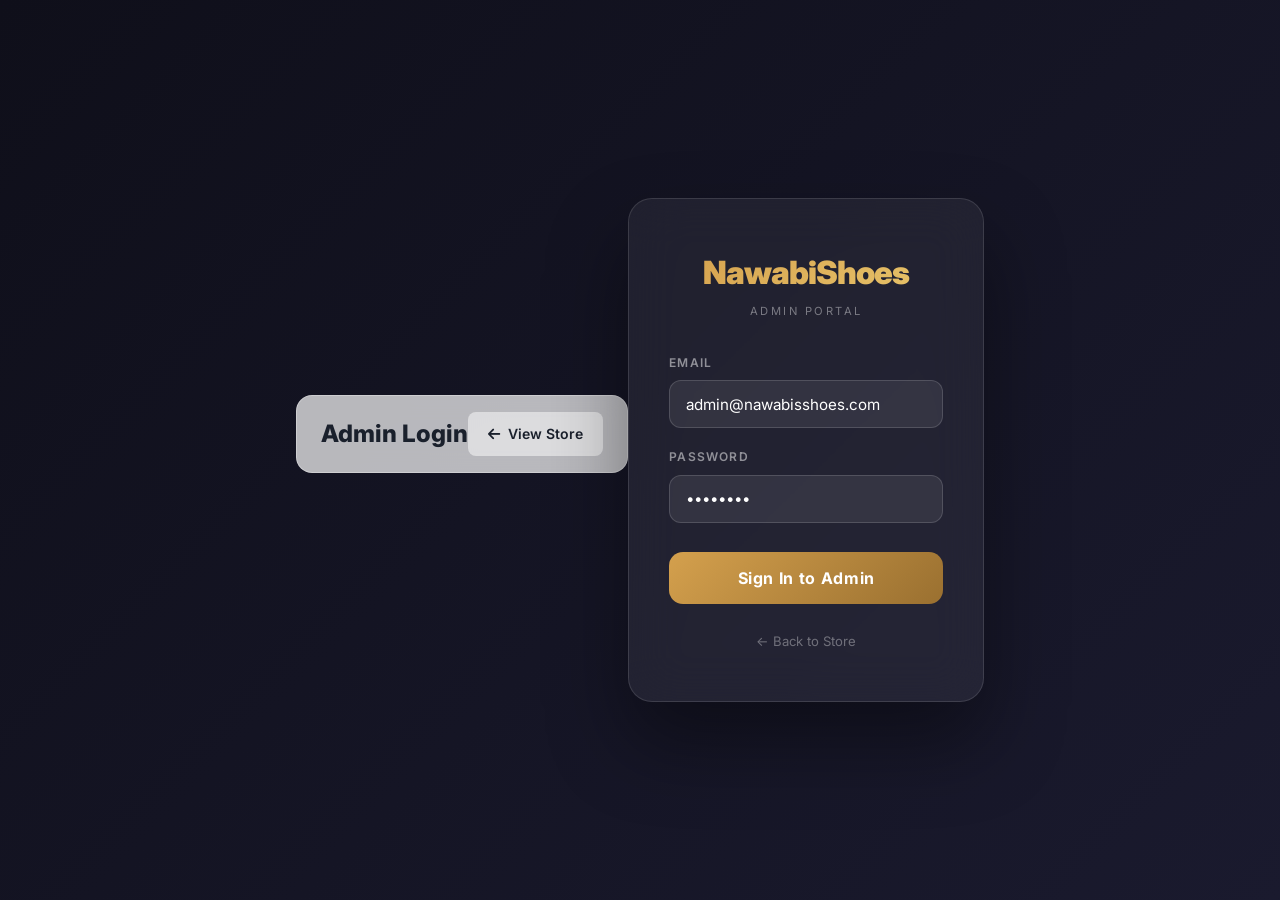
<file: admin.html>
<!DOCTYPE html>
<html lang="en">
<head>
  <meta charset="UTF-8" />
  <meta name="viewport" content="width=device-width, initial-scale=1.0"/>
  <title>NawabiShoes | Admin Panel</title>
  <link rel="preconnect" href="https://fonts.googleapis.com">
  <link rel="preconnect" href="https://fonts.gstatic.com" crossorigin>
  <link href="https://fonts.googleapis.com/css2?family=Inter:wght@300;400;500;600;700;800;900&display=swap" rel="stylesheet">
  <link rel="stylesheet" href="https://cdnjs.cloudflare.com/ajax/libs/font-awesome/6.5.0/css/all.min.css">
  <link rel="stylesheet" href="css/style.css">
  <style>
    /* Admin-specific overrides */
    .status-select:focus {
      border-color: var(--primary) !important;
      outline: none;
    }
    .admin-sidebar::-webkit-scrollbar { width: 4px; }
    .admin-sidebar::-webkit-scrollbar-thumb { background: rgba(255,255,255,0.1); border-radius: 2px; }
    .admin-sidebar-footer {
      padding: 1.5rem;
      border-top: 1px solid rgba(255, 255, 255, 0.06);
    }
    .admin-sidebar-footer .btn {
      width: 100%;
      justify-content: center;
    }
  </style>
</head>
<body class="admin-body">

  <!-- ============================================
       ADMIN LAYOUT
       ============================================ -->
  <div class="admin-layout">

    <!-- Sidebar -->
    <aside class="admin-sidebar" id="adminSidebar">
      <div class="admin-sidebar-header">
        <div class="logo">NawabiShoes</div>
        <p>Admin Dashboard</p>
      </div>

      <nav class="admin-nav">
        <button class="admin-nav-item active" data-page="dashboard" onclick="AdminApp.showPage('dashboard')">
          <i class="fas fa-chart-pie"></i> Dashboard
        </button>
        <button class="admin-nav-item" data-page="products" onclick="AdminApp.showPage('products')">
          <i class="fas fa-box"></i> Products
        </button>
        <button class="admin-nav-item" data-page="orders" id="ordersNavBtn" onclick="AdminApp.showPage('orders')">
          <i class="fas fa-truck"></i> Orders
          <span class="live-badge" id="orderLiveBadge" style="display:none"></span>
        </button>
        <button class="admin-nav-item" data-page="customers" onclick="AdminApp.showPage('customers')">
          <i class="fas fa-users"></i> Customers
        </button>
      </nav>

      <div class="admin-sidebar-footer">
        <div style="display:flex;align-items:center;gap:0.8rem;margin-bottom:1rem;">
          <div style="width:38px;height:38px;border-radius:50%;background:var(--primary-gradient);display:flex;align-items:center;justify-content:center;color:white;font-weight:700;font-size:0.9rem;" id="adminAvatar">A</div>
          <div>
            <div style="font-weight:600;font-size:0.9rem;color:white;" id="adminName">Admin</div>
            <div style="font-size:0.75rem;color:#718096;">Administrator</div>
          </div>
        </div>
        <button class="btn btn-sm btn-ghost" onclick="AdminApp.logout()" style="color:#a0aec0;justify-content:center;">
          <i class="fas fa-sign-out-alt"></i> Back to Store
        </button>
      </div>
    </aside>

    <!-- Main Content -->
    <main class="admin-main">
      <div class="admin-topbar">
        <h2 id="pageTitle">Dashboard</h2>
        <a href="index.html" class="btn btn-sm btn-ghost" style="gap:0.5rem;">
          <i class="fas fa-arrow-left"></i> View Store
        </a>
      </div>

      <div id="adminContent">

        <!-- ============================================
             DASHBOARD PAGE
             ============================================ -->
        <div class="admin-page active" id="dashboardPage">
          <div class="stats-grid">
            <div class="stat-card">
              <div class="stat-card-header">
                <div class="stat-card-icon gold"><i class="fas fa-box"></i></div>
              </div>
              <h3 id="statTotalProducts">0</h3>
              <p>Total Products</p>
            </div>
            <div class="stat-card">
              <div class="stat-card-header">
                <div class="stat-card-icon green"><i class="fas fa-shopping-cart"></i></div>
              </div>
              <h3 id="statTotalOrders">0</h3>
              <p>Total Orders</p>
            </div>
            <div class="stat-card">
              <div class="stat-card-header">
                <div class="stat-card-icon blue"><i class="fas fa-users"></i></div>
              </div>
              <h3 id="statTotalCustomers">0</h3>
              <p>Total Customers</p>
            </div>
            <div class="stat-card">
              <div class="stat-card-header">
                <div class="stat-card-icon purple"><i class="fas fa-rupee-sign"></i></div>
              </div>
              <h3 id="statTotalRevenue">₹0</h3>
              <p>Total Revenue</p>
            </div>
          </div>

          <div style="display:grid;grid-template-columns:2fr 1fr;gap:1.5rem;">
            <div>
              <div class="admin-table-wrap">
                <table class="admin-table">
                  <thead>
                    <tr><th>Order ID</th><th>Customer</th><th>Items</th><th>Total</th><th>Status</th><th>Date</th></tr>
                  </thead>
                  <tbody id="recentOrdersBody"></tbody>
                </table>
              </div>
            </div>
            <div class="stat-card">
              <h4 style="margin-bottom:1rem;font-size:1.1rem;">📊 Products by Category</h4>
              <div id="categoryStats"></div>
            </div>
          </div>
        </div>

        <!-- ============================================
             PRODUCTS PAGE
             ============================================ -->
        <div class="admin-page" id="productsPage">
          <div style="display:flex;justify-content:space-between;align-items:center;margin-bottom:1.5rem;flex-wrap:wrap;gap:1rem;">
            <div class="search-bar" style="margin-bottom:0;flex:1;max-width:400px;">
              <input type="text" id="adminSearchInput" placeholder="Search products..." onkeyup="AdminApp.searchAdminProducts()">
              <button onclick="AdminApp.searchAdminProducts()"><i class="fas fa-search"></i></button>
            </div>
            <button class="btn btn-primary" onclick="AdminApp.openAddProductModal()">
              <i class="fas fa-plus"></i> Add Product
            </button>
          </div>

          <div class="admin-table-wrap">
            <table class="admin-table">
              <thead>
                <tr>
                  <th>Image</th>
                  <th>Name</th>
                  <th>Category</th>
                  <th>Price</th>
                  <th>Original</th>
                  <th>Badge</th>
                  <th>Actions</th>
                </tr>
              </thead>
              <tbody id="productsTableBody"></tbody>
            </table>
          </div>
        </div>

        <!-- ============================================
             ORDERS PAGE
             ============================================ -->
        <div class="admin-page" id="ordersPage">
          <p class="page-description">Manage all customer orders. Update order status as they progress.</p>
          <div class="admin-table-wrap">
            <table class="admin-table">
              <thead>
                <tr>
                  <th>Order ID</th>
                  <th>Customer</th>
                  <th>Email</th>
                  <th>Items</th>
                  <th>Total</th>
                  <th>Status</th>
                  <th>Date</th>
                </tr>
              </thead>
              <tbody id="ordersTableBody"></tbody>
            </table>
          </div>
        </div>

        <!-- ============================================
             CUSTOMERS PAGE
             ============================================ -->
        <div class="admin-page" id="customersPage">
          <p class="page-description">View registered customers and their order history.</p>
          <div class="admin-table-wrap">
            <table class="admin-table">
              <thead>
                <tr>
                  <th>Name</th>
                  <th>Email</th>
                  <th>Phone</th>
                  <th>Orders</th>
                  <th>Total Spent</th>
                  <th>Joined</th>
                </tr>
              </thead>
              <tbody id="customersTableBody"></tbody>
            </table>
          </div>
        </div>

      </div><!-- /adminContent -->
    </main>
  </div>

  <!-- ============================================
       PRODUCT MODAL
       ============================================ -->
  <div class="admin-modal-overlay" id="productModalOverlay">
    <div class="admin-modal">
      <button class="close-modal" onclick="AdminApp.closeProductModal()"><i class="fas fa-times"></i></button>
      <h3 id="productModalTitle">Add New Product</h3>

      <form id="productForm" onsubmit="event.preventDefault(); AdminApp.saveProduct();">
        <div class="form-row">
          <div class="form-group">
            <label>Product Name *</label>
            <input type="text" id="prodName" placeholder="e.g. Air Max Pro" required>
          </div>
          <div class="form-group">
            <label>Category *</label>
            <select id="prodCategory" required>
              <option value="">Select category</option>
              <option value="sports">🏃 Sports</option>
              <option value="casual">👟 Casual</option>
              <option value="formal">👔 Formal</option>
              <option value="boots">🥾 Boots</option>
              <option value="sandals">🩴 Sandals</option>
            </select>
          </div>
        </div>

        <div class="form-row">
          <div class="form-group">
            <label>Price (₹) *</label>
            <input type="number" id="prodPrice" placeholder="e.g. 4999" min="0" required>
          </div>
          <div class="form-group">
            <label>Original Price (₹)</label>
            <input type="number" id="prodOriginalPrice" placeholder="e.g. 7999" min="0">
          </div>
        </div>

        <div class="form-group">
          <label>Image URL *</label>
          <input type="url" id="prodImage" placeholder="https://images.unsplash.com/..." required>
        </div>

        <div class="form-row">
          <div class="form-group">
            <label>Badge (optional)</label>
            <input type="text" id="prodBadge" placeholder="e.g. BESTSELLER, NEW, SALE, HOT, LIMITED">
          </div>
          <div class="form-group">
            <label>Sizes * (comma separated)</label>
            <input type="text" id="prodSizes" placeholder="e.g. 7, 8, 9, 10, 11" required>
          </div>
        </div>

        <div class="form-group">
          <label>Description</label>
          <textarea id="prodDescription" rows="3" placeholder="Product description..."></textarea>
        </div>

        <div id="productModalError" class="form-error" style="margin-bottom:1rem;"></div>

        <div style="display:flex;gap:1rem;">
          <button type="submit" class="btn btn-primary" style="flex:1;">
            <i class="fas fa-save"></i> Save Product
          </button>
          <button type="button" class="btn btn-secondary" onclick="AdminApp.closeProductModal()">Cancel</button>
        </div>
      </form>
    </div>
  </div>

  <!-- ============================================
       TOAST CONTAINER
       ============================================ -->
  <div class="toast-container" id="adminToastContainer"></div>

  <!-- ============================================
       MOBILE SIDEBAR TOGGLE
       ============================================ -->
  <button class="admin-mobile-toggle" id="sidebarToggle" aria-label="Toggle menu">
    <i class="fas fa-bars"></i>
  </button>

  <!-- ============================================
       SCRIPTS
       ============================================ -->
  <script src="js/data.js"></script>
  <script src="js/auth.js"></script>
  <script src="js/admin.js"></script>

  <script>
    // Live order notification badge — polls localStorage every 4 s
    (function() {
      let lastCount = JSON.parse(localStorage.getItem('sc_orders') || '[]').length;
      const badge = document.getElementById('orderLiveBadge');
      let seen = false;

      setInterval(() => {
        const orders = JSON.parse(localStorage.getItem('sc_orders') || '[]');
        if (orders.length > lastCount) {
          lastCount = orders.length;
          seen = false;
        }
        const activePage = document.querySelector('.admin-nav-item.active')?.dataset?.page;
        if (badge) badge.style.display = (!seen && activePage !== 'orders') ? 'block' : 'none';
      }, 4000);

      document.getElementById('ordersNavBtn')?.addEventListener('click', () => {
        seen = true;
        if (badge) badge.style.display = 'none';
      });
    })();
  </script>
</body>
</html>
</file>
<file: css/style.css>
/* ============================================
   NAWABishoes - Desi Style, Modern Walk
   Glassmorphism + Professional Design System
   ============================================ */

/* --- CSS Variables / Design Tokens --- */
:root {
  /* Primary Colors - Luxury Gold */
  --primary: #d4a04d;
  --primary-light: #e8c46a;
  --primary-dark: #b88a3d;
  --primary-gradient: linear-gradient(135deg, #d4a04d 0%, #b88a3d 50%, #9a7030 100%);

  /* Dark Theme */
  --dark: #0f0f1a;
  --dark-2: #1a1a2e;
  --dark-3: #16213e;

  /* Light Theme */
  --light: #f8f9fa;
  --light-2: #eef1f5;
  --light-3: #e2e8f0;

  /* Glassmorphism */
  --glass-bg: rgba(255, 255, 255, 0.08);
  --glass-bg-2: rgba(255, 255, 255, 0.12);
  --glass-border: rgba(255, 255, 255, 0.18);
  --glass-border-2: rgba(255, 255, 255, 0.25);
  --glass-shadow: 0 8px 32px rgba(0, 0, 0, 0.12);
  --glass-shadow-lg: 0 16px 48px rgba(0, 0, 0, 0.18);

  /* Text */
  --text-primary: #1a202c;
  --text-secondary: #4a5568;
  --text-muted: #a0aec0;
  --text-inverse: #ffffff;

  /* Status */
  --success: #48bb78;
  --warning: #ecc94b;
  --danger: #f56565;
  --info: #4299e1;

  /* Shadows */
  --shadow-sm: 0 1px 3px rgba(0, 0, 0, 0.06);
  --shadow-md: 0 4px 16px rgba(0, 0, 0, 0.08);
  --shadow-lg: 0 10px 40px rgba(0, 0, 0, 0.12);
  --shadow-xl: 0 20px 60px rgba(0, 0, 0, 0.15);

  /* Transitions */
  --transition-fast: 0.15s ease;
  --transition-base: 0.25s ease;
  --transition-slow: 0.4s cubic-bezier(0.4, 0, 0.2, 1);

  /* Border Radius */
  --radius-sm: 8px;
  --radius-md: 12px;
  --radius-lg: 16px;
  --radius-xl: 20px;
  --radius-full: 50%;

  /* Z-Index Scale */
  --z-dropdown: 100;
  --z-navbar: 1000;
  --z-modal: 2000;
  --z-toast: 3000;
}

/* --- Reset & Base --- */
*,
*::before,
*::after {
  margin: 0;
  padding: 0;
  box-sizing: border-box;
}

html {
  scroll-behavior: smooth;
  font-size: 16px;
}

body {
  font-family: 'Inter', -apple-system, BlinkMacSystemFont, 'Segoe UI', sans-serif;
  background: linear-gradient(135deg, #e0e7ff 0%, #f5f7fa 50%, #e8eef5 100%);
  background-attachment: fixed;
  min-height: 100vh;
  color: var(--text-primary);
  line-height: 1.6;
  overflow-x: hidden;
  -webkit-font-smoothing: antialiased;
  -moz-osx-font-smoothing: grayscale;
}

img {
  max-width: 100%;
  height: auto;
  display: block;
}

a {
  color: inherit;
  text-decoration: none;
}

button {
  cursor: pointer;
  font-family: inherit;
  border: none;
  outline: none;
}

input,
select,
textarea {
  font-family: inherit;
  outline: none;
}

ul {
  list-style: none;
}

/* --- Utility Classes --- */

.glass {
  background: var(--glass-bg);
  backdrop-filter: blur(12px);
  -webkit-backdrop-filter: blur(12px);
  border: 1px solid var(--glass-border);
  box-shadow: var(--glass-shadow);
}

.glass-card {
  background: rgba(255, 255, 255, 0.65);
  backdrop-filter: blur(16px);
  -webkit-backdrop-filter: blur(16px);
  border: 1px solid rgba(255, 255, 255, 0.35);
  box-shadow: 0 8px 32px rgba(31, 38, 135, 0.06);
}

.glass-card:hover {
  background: rgba(255, 255, 255, 0.8);
  box-shadow: 0 12px 40px rgba(31, 38, 135, 0.1);
}

.glass-dark {
  background: rgba(15, 15, 26, 0.7);
  backdrop-filter: blur(20px);
  border: 1px solid rgba(255, 255, 255, 0.08);
}

.section-padding {
  padding: 5rem 5%;
}

.container {
  max-width: 1400px;
  margin: 0 auto;
  padding: 0 5%;
}

/* --- Buttons --- */

.btn {
  display: inline-flex;
  align-items: center;
  justify-content: center;
  gap: 0.5rem;
  padding: 0.85rem 2rem;
  border-radius: var(--radius-md);
  font-weight: 600;
  font-size: 1rem;
  transition: all var(--transition-base);
  position: relative;
  overflow: hidden;
}

.btn::after {
  content: '';
  position: absolute;
  inset: 0;
  background: rgba(255, 255, 255, 0.15);
  opacity: 0;
  transition: opacity 0.3s;
}

.btn:hover::after {
  opacity: 1;
}

.btn-primary {
  background: var(--primary-gradient);
  color: white;
  box-shadow: 0 4px 15px rgba(212, 160, 77, 0.3);
}

.btn-primary:hover {
  transform: translateY(-2px);
  box-shadow: 0 8px 25px rgba(212, 160, 77, 0.45);
}

.btn-primary:active {
  transform: translateY(0);
}

.btn-secondary {
  background: rgba(255, 255, 255, 0.8);
  color: var(--text-primary);
  border: 2px solid rgba(212, 160, 77, 0.3);
}

.btn-secondary:hover {
  background: white;
  border-color: var(--primary);
  transform: translateY(-2px);
}

.btn-outline {
  background: transparent;
  color: var(--primary);
  border: 2px solid var(--primary);
}

.btn-outline:hover {
  background: var(--primary);
  color: white;
  transform: translateY(-2px);
}

.btn-ghost {
  background: rgba(255, 255, 255, 0.5);
  color: var(--text-primary);
  border: 1px solid transparent;
}

.btn-ghost:hover {
  background: rgba(255, 255, 255, 0.8);
  border-color: var(--glass-border);
}

.btn-sm {
  padding: 0.6rem 1.2rem;
  font-size: 0.875rem;
  border-radius: var(--radius-sm);
}

.btn-lg {
  padding: 1.1rem 2.5rem;
  font-size: 1.1rem;
}

.btn:disabled {
  opacity: 0.5;
  cursor: not-allowed;
  transform: none !important;
}

/* --- Navigation --- */

.navbar {
  position: fixed;
  top: 0;
  left: 0;
  width: 100%;
  padding: 1rem 5%;
  z-index: var(--z-navbar);
  transition: all var(--transition-base);
}

.navbar.scrolled {
  background: rgba(255, 255, 255, 0.88);
  backdrop-filter: blur(20px);
  -webkit-backdrop-filter: blur(20px);
  box-shadow: 0 4px 30px rgba(0, 0, 0, 0.08);
  padding: 0.75rem 5%;
}

.nav-container {
  max-width: 1400px;
  margin: 0 auto;
  display: flex;
  justify-content: space-between;
  align-items: center;
}

.logo {
  font-size: 2rem;
  font-weight: 800;
  letter-spacing: -0.5px;
  background: var(--primary-gradient);
  -webkit-background-clip: text;
  -webkit-text-fill-color: transparent;
  background-clip: text;
}

.nav-links {
  display: flex;
  gap: 2.5rem;
  align-items: center;
}

.nav-links a {
  font-weight: 500;
  font-size: 0.95rem;
  color: var(--text-secondary);
  transition: color var(--transition-base);
  position: relative;
  padding: 0.25rem 0;
}

.nav-links a::after {
  content: '';
  position: absolute;
  bottom: -2px;
  left: 0;
  width: 0;
  height: 2px;
  background: var(--primary-gradient);
  transition: width var(--transition-base);
  border-radius: 1px;
}

.nav-links a:hover {
  color: var(--primary);
}

.nav-links a:hover::after {
  width: 100%;
}

.nav-links a.active {
  color: var(--primary);
}

.nav-links a.active::after {
  width: 100%;
}

.nav-icons {
  display: flex;
  gap: 0.8rem;
  align-items: center;
}

.icon-btn {
  width: 42px;
  height: 42px;
  border-radius: var(--radius-full);
  border: none;
  background: rgba(255, 255, 255, 0.8);
  cursor: pointer;
  display: flex;
  align-items: center;
  justify-content: center;
  font-size: 1.1rem;
  transition: all var(--transition-base);
  position: relative;
  box-shadow: var(--shadow-sm);
  color: var(--text-primary);
}

.icon-btn:hover {
  transform: translateY(-2px);
  box-shadow: var(--shadow-md);
  background: var(--primary);
  color: white;
}

.icon-btn .badge {
  position: absolute;
  top: -4px;
  right: -4px;
  background: var(--danger);
  color: white;
  font-size: 0.65rem;
  font-weight: 700;
  min-width: 20px;
  height: 20px;
  border-radius: 10px;
  display: flex;
  align-items: center;
  justify-content: center;
  padding: 0 4px;
  box-shadow: 0 2px 6px rgba(229, 62, 62, 0.3);
  border: 2px solid white;
}

.nav-user-btn {
  display: flex;
  align-items: center;
  gap: 0.5rem;
  padding: 0.4rem 1rem 0.4rem 0.5rem;
  border-radius: 50px;
  background: rgba(255, 255, 255, 0.8);
  border: 1px solid var(--glass-border);
  cursor: pointer;
  transition: all var(--transition-base);
  font-weight: 500;
  font-size: 0.9rem;
  color: var(--text-primary);
}

.nav-user-btn:hover {
  background: white;
  border-color: var(--primary);
  transform: translateY(-2px);
  box-shadow: var(--shadow-sm);
}

.nav-user-btn .avatar {
  width: 32px;
  height: 32px;
  border-radius: var(--radius-full);
  background: var(--primary-gradient);
  display: flex;
  align-items: center;
  justify-content: center;
  color: white;
  font-size: 0.85rem;
  font-weight: 700;
}

/* Mobile Menu Toggle */
.mobile-menu-btn {
  display: none;
  width: 42px;
  height: 42px;
  border-radius: var(--radius-full);
  background: rgba(255, 255, 255, 0.8);
  border: none;
  cursor: pointer;
  align-items: center;
  justify-content: center;
  font-size: 1.3rem;
  transition: all var(--transition-base);
}

.mobile-menu-btn:hover {
  background: var(--primary);
  color: white;
}

/* --- Hero Section --- */

.hero {
  min-height: 95vh;
  display: flex;
  align-items: center;
  padding: 8rem 5% 4rem;
  position: relative;
  overflow: hidden;
}

.hero::before {
  content: '';
  position: absolute;
  top: -30%;
  right: -20%;
  width: 70%;
  height: 80%;
  background: radial-gradient(circle, rgba(212, 160, 77, 0.08) 0%, transparent 70%);
  pointer-events: none;
}

.hero::after {
  content: '';
  position: absolute;
  bottom: -20%;
  left: -10%;
  width: 50%;
  height: 50%;
  background: radial-gradient(circle, rgba(212, 160, 77, 0.05) 0%, transparent 70%);
  pointer-events: none;
}

.hero-container {
  max-width: 1400px;
  margin: 0 auto;
  display: grid;
  grid-template-columns: 1fr 1fr;
  gap: 4rem;
  align-items: center;
  width: 100%;
  position: relative;
  z-index: 1;
}

.hero-content h1 {
  font-size: clamp(2.8rem, 6vw, 5rem);
  font-weight: 800;
  line-height: 1.08;
  margin-bottom: 1.5rem;
  letter-spacing: -1px;
}

.hero-content h1 .highlight {
  background: var(--primary-gradient);
  -webkit-background-clip: text;
  -webkit-text-fill-color: transparent;
  background-clip: text;
}

.hero-content p {
  font-size: 1.15rem;
  color: var(--text-secondary);
  margin-bottom: 2.5rem;
  line-height: 1.8;
  max-width: 550px;
}

.hero-buttons {
  display: flex;
  gap: 1rem;
  flex-wrap: wrap;
}

.hero-image-wrapper {
  position: relative;
  animation: float 6s ease-in-out infinite;
}

@keyframes float {
  0%, 100% { transform: translateY(0px) rotate(-1deg); }
  50% { transform: translateY(-20px) rotate(1deg); }
}

.hero-image-wrapper img {
  width: 100%;
  border-radius: var(--radius-xl);
  filter: drop-shadow(0 30px 60px rgba(0, 0, 0, 0.15));
  transform: perspective(1000px) rotateY(-5deg);
  transition: transform 0.6s ease;
}

.hero-image-wrapper:hover img {
  transform: perspective(1000px) rotateY(-2deg);
}

.hero-badge {
  position: absolute;
  bottom: -20px;
  left: -20px;
  background: rgba(255, 255, 255, 0.9);
  backdrop-filter: blur(10px);
  padding: 1.2rem 1.5rem;
  border-radius: var(--radius-lg);
  box-shadow: var(--shadow-lg);
  border: 1px solid rgba(255, 255, 255, 0.3);
  display: flex;
  align-items: center;
  gap: 1rem;
}

.hero-badge-icon {
  width: 50px;
  height: 50px;
  border-radius: var(--radius-md);
  background: var(--primary-gradient);
  display: flex;
  align-items: center;
  justify-content: center;
  color: white;
  font-size: 1.3rem;
}

.hero-badge-text h4 {
  font-size: 1rem;
  font-weight: 700;
  color: var(--text-primary);
}

.hero-badge-text p {
  font-size: 0.85rem;
  color: var(--text-muted);
  margin: 0;
}

/* Floating elements */
.hero-floating {
  position: absolute;
  width: 60px;
  height: 60px;
  border-radius: var(--radius-lg);
  background: rgba(255, 255, 255, 0.7);
  backdrop-filter: blur(8px);
  display: flex;
  align-items: center;
  justify-content: center;
  font-size: 1.5rem;
  box-shadow: var(--glass-shadow);
  border: 1px solid var(--glass-border);
  animation: float 4s ease-in-out infinite;
  animation-delay: var(--delay, 0s);
}

/* --- Features Bar --- */

.features-bar {
  display: grid;
  grid-template-columns: repeat(4, 1fr);
  gap: 1.5rem;
  max-width: 1400px;
  margin: -3rem auto 3rem;
  padding: 0 5%;
  position: relative;
  z-index: 10;
}

.feature-card {
  display: flex;
  align-items: center;
  gap: 1.2rem;
  padding: 1.5rem;
  border-radius: var(--radius-lg);
  background: rgba(255, 255, 255, 0.75);
  backdrop-filter: blur(12px);
  border: 1px solid rgba(255, 255, 255, 0.3);
  box-shadow: var(--shadow-md);
  transition: all var(--transition-base);
}

.feature-card:hover {
  transform: translateY(-4px);
  box-shadow: var(--shadow-lg);
  background: rgba(255, 255, 255, 0.9);
}

.feature-icon {
  min-width: 52px;
  height: 52px;
  border-radius: var(--radius-md);
  background: var(--primary-gradient);
  display: flex;
  align-items: center;
  justify-content: center;
  color: white;
  font-size: 1.3rem;
  flex-shrink: 0;
}

.feature-text h4 {
  font-size: 0.95rem;
  font-weight: 700;
  margin-bottom: 0.2rem;
  color: var(--text-primary);
}

.feature-text p {
  font-size: 0.85rem;
  color: var(--text-muted);
}

/* --- Sections --- */

.section {
  padding: 5rem 5%;
  max-width: 1400px;
  margin: 0 auto;
}

.section-header {
  display: flex;
  justify-content: space-between;
  align-items: flex-end;
  margin-bottom: 3rem;
  gap: 2rem;
  flex-wrap: wrap;
}

.section-title {
  font-size: 2.5rem;
  font-weight: 800;
  letter-spacing: -0.5px;
  color: var(--text-primary);
  line-height: 1.2;
}

.section-title span {
  background: var(--primary-gradient);
  -webkit-background-clip: text;
  -webkit-text-fill-color: transparent;
  background-clip: text;
}

.section-subtitle {
  color: var(--text-muted);
  font-size: 1rem;
  margin-top: 0.5rem;
}

/* --- Filter Tabs --- */

.filter-tabs {
  display: flex;
  gap: 0.5rem;
  flex-wrap: wrap;
}

.filter-tab {
  padding: 0.65rem 1.5rem;
  background: rgba(255, 255, 255, 0.5);
  border: 2px solid transparent;
  border-radius: 50px;
  cursor: pointer;
  font-weight: 500;
  font-size: 0.9rem;
  color: var(--text-secondary);
  transition: all var(--transition-base);
}

.filter-tab:hover {
  border-color: rgba(212, 160, 77, 0.3);
  color: var(--primary);
  background: rgba(255, 255, 255, 0.7);
}

.filter-tab.active {
  background: var(--primary-gradient);
  color: white;
  border-color: var(--primary);
  box-shadow: 0 4px 12px rgba(212, 160, 77, 0.3);
}

/* --- Products Grid --- */

.products-grid {
  display: grid;
  grid-template-columns: repeat(auto-fill, minmax(280px, 1fr));
  gap: 1.8rem;
}

.product-card {
  border-radius: var(--radius-xl);
  overflow: hidden;
  transition: all var(--transition-base);
  position: relative;
  background: rgba(255, 255, 255, 0.6);
  backdrop-filter: blur(12px);
  border: 1px solid rgba(255, 255, 255, 0.35);
  box-shadow: var(--shadow-sm);
}

.product-card:hover {
  transform: translateY(-8px);
  box-shadow: var(--shadow-xl);
  background: rgba(255, 255, 255, 0.8);
}

.product-badge {
  position: absolute;
  top: 14px;
  left: 14px;
  background: var(--primary-gradient);
  color: white;
  padding: 0.35rem 1rem;
  border-radius: 50px;
  font-size: 0.75rem;
  font-weight: 700;
  z-index: 10;
  box-shadow: 0 2px 8px rgba(212, 160, 77, 0.3);
  text-transform: uppercase;
  letter-spacing: 0.5px;
}

.product-badge.sale {
  background: linear-gradient(135deg, #f56565, #e53e3e);
  box-shadow: 0 2px 8px rgba(229, 62, 62, 0.3);
}

.product-badge.new {
  background: linear-gradient(135deg, #48bb78, #38a169);
  box-shadow: 0 2px 8px rgba(72, 187, 120, 0.3);
}

.product-badge.limited {
  background: linear-gradient(135deg, #9f7aea, #805ad5);
  box-shadow: 0 2px 8px rgba(128, 90, 213, 0.3);
}

.wishlist-btn {
  position: absolute;
  top: 14px;
  right: 14px;
  width: 38px;
  height: 38px;
  background: rgba(255, 255, 255, 0.9);
  border: none;
  border-radius: var(--radius-full);
  cursor: pointer;
  display: flex;
  align-items: center;
  justify-content: center;
  font-size: 1rem;
  color: var(--text-muted);
  transition: all var(--transition-base);
  z-index: 10;
  box-shadow: var(--shadow-sm);
}

.wishlist-btn:hover {
  color: var(--danger);
  transform: scale(1.1);
}

.wishlist-btn.active {
  color: var(--danger);
  background: rgba(245, 101, 101, 0.1);
}

.product-image-wrap {
  width: 100%;
  height: 280px;
  overflow: hidden;
  background: linear-gradient(135deg, #f5f7fa, #e4e8ec);
  position: relative;
}

.product-image-wrap img {
  width: 100%;
  height: 100%;
  object-fit: cover;
  transition: transform 0.5s ease;
}

.product-card:hover .product-image-wrap img {
  transform: scale(1.08);
}

.product-info {
  padding: 1.5rem;
}

.product-category {
  color: var(--primary);
  font-size: 0.8rem;
  font-weight: 600;
  text-transform: uppercase;
  letter-spacing: 0.8px;
  margin-bottom: 0.4rem;
}

.product-name {
  font-size: 1.15rem;
  font-weight: 700;
  margin-bottom: 0.5rem;
  color: var(--text-primary);
  line-height: 1.3;
}

.product-rating {
  display: flex;
  align-items: center;
  gap: 0.5rem;
  margin-bottom: 0.8rem;
}

.stars {
  color: #f6ad55;
  font-size: 0.9rem;
  letter-spacing: 1px;
}

.rating-count {
  color: var(--text-muted);
  font-size: 0.85rem;
}

.product-sizes {
  display: flex;
  gap: 0.4rem;
  margin-bottom: 1rem;
  flex-wrap: wrap;
}

.size-option {
  width: 32px;
  height: 32px;
  border-radius: 6px;
  border: 1.5px solid var(--glass-border);
  background: rgba(255, 255, 255, 0.5);
  font-size: 0.75rem;
  font-weight: 600;
  color: var(--text-secondary);
  cursor: pointer;
  display: flex;
  align-items: center;
  justify-content: center;
  transition: all var(--transition-fast);
}

.size-option:hover,
.size-option.selected {
  background: var(--primary);
  color: white;
  border-color: var(--primary);
}

.product-footer {
  display: flex;
  justify-content: space-between;
  align-items: center;
  margin-top: 0.5rem;
  padding-top: 1rem;
  border-top: 1px solid rgba(0, 0, 0, 0.05);
}

.price-box {
  display: flex;
  flex-direction: column;
}

.current-price {
  font-size: 1.5rem;
  font-weight: 800;
  color: var(--text-primary);
  line-height: 1;
}

.original-price {
  font-size: 0.85rem;
  color: var(--text-muted);
  text-decoration: line-through;
}

.discount-badge {
  font-size: 0.75rem;
  color: var(--success);
  font-weight: 600;
}

.add-cart-btn {
  padding: 0.75rem 1.5rem;
  background: var(--primary-gradient);
  color: white;
  border: none;
  border-radius: var(--radius-md);
  font-weight: 600;
  font-size: 0.9rem;
  cursor: pointer;
  transition: all var(--transition-base);
  display: flex;
  align-items: center;
  gap: 0.5rem;
  white-space: nowrap;
}

.add-cart-btn:hover {
  transform: translateY(-2px);
  box-shadow: 0 6px 20px rgba(212, 160, 77, 0.4);
}

.add-cart-btn:active {
  transform: translateY(0);
}

/* --- Newsletter / CTA Section --- */

.cta-section {
  background: linear-gradient(135deg, var(--dark-2) 0%, var(--dark-3) 100%);
  padding: 5rem 5%;
  margin: 4rem 0;
  position: relative;
  overflow: hidden;
}

.cta-section::before {
  content: '';
  position: absolute;
  top: -50%;
  right: -20%;
  width: 60%;
  height: 100%;
  background: radial-gradient(circle, rgba(212, 160, 77, 0.06) 0%, transparent 70%);
  pointer-events: none;
}

.cta-container {
  max-width: 700px;
  margin: 0 auto;
  text-align: center;
  position: relative;
  z-index: 1;
}

.cta-container h2 {
  font-size: 2.5rem;
  font-weight: 800;
  color: white;
  margin-bottom: 1rem;
  letter-spacing: -0.5px;
}

.cta-container p {
  color: #a0aec0;
  font-size: 1.1rem;
  margin-bottom: 2rem;
  line-height: 1.7;
}

.newsletter-form {
  display: flex;
  gap: 0.8rem;
  max-width: 500px;
  margin: 0 auto;
}

.newsletter-form input {
  flex: 1;
  padding: 1rem 1.5rem;
  border: 1px solid rgba(255, 255, 255, 0.15);
  background: rgba(255, 255, 255, 0.06);
  border-radius: var(--radius-md);
  color: white;
  font-size: 1rem;
  transition: all var(--transition-base);
}

.newsletter-form input::placeholder {
  color: #718096;
}

.newsletter-form input:focus {
  border-color: var(--primary);
  background: rgba(255, 255, 255, 0.1);
}

/* --- Payment Section --- */

.payment-section {
  padding: 3rem 5%;
  text-align: center;
}

.payment-section h3 {
  font-size: 1.5rem;
  font-weight: 700;
  margin-bottom: 2rem;
  color: var(--text-primary);
}

.payment-methods {
  display: flex;
  justify-content: center;
  align-items: center;
  gap: 1.5rem;
  flex-wrap: wrap;
}

.payment-icon {
  width: 90px;
  height: 55px;
  background: white;
  border-radius: var(--radius-md);
  display: flex;
  align-items: center;
  justify-content: center;
  font-weight: 700;
  font-size: 0.9rem;
  box-shadow: var(--shadow-sm);
  border: 1px solid var(--glass-border);
  transition: all var(--transition-base);
  color: var(--text-secondary);
}

.payment-icon:hover {
  transform: translateY(-4px);
  box-shadow: var(--shadow-lg);
  border-color: var(--primary);
}

/* --- Cart Sidebar --- */

.cart-overlay {
  position: fixed;
  top: 0;
  left: 0;
  width: 100%;
  height: 100%;
  background: rgba(0, 0, 0, 0.4);
  backdrop-filter: blur(4px);
  -webkit-backdrop-filter: blur(4px);
  z-index: var(--z-modal);
  opacity: 0;
  visibility: hidden;
  transition: all var(--transition-base);
}

.cart-overlay.active {
  opacity: 1;
  visibility: visible;
}

.cart-sidebar {
  position: fixed;
  top: 0;
  right: -480px;
  width: 100%;
  max-width: 480px;
  height: 100%;
  background: rgba(255, 255, 255, 0.97);
  backdrop-filter: blur(20px);
  -webkit-backdrop-filter: blur(20px);
  z-index: calc(var(--z-modal) + 1);
  transition: right var(--transition-slow);
  display: flex;
  flex-direction: column;
  box-shadow: -10px 0 40px rgba(0, 0, 0, 0.1);
}

.cart-sidebar.active {
  right: 0;
}

.cart-header {
  padding: 1.5rem 2rem;
  border-bottom: 1px solid rgba(0, 0, 0, 0.06);
  display: flex;
  justify-content: space-between;
  align-items: center;
}

.cart-header h2 {
  font-size: 1.4rem;
  font-weight: 700;
  display: flex;
  align-items: center;
  gap: 0.8rem;
}

.cart-items {
  flex: 1;
  overflow-y: auto;
  padding: 1.5rem;
}

.cart-items::-webkit-scrollbar {
  width: 6px;
}

.cart-items::-webkit-scrollbar-thumb {
  background: var(--glass-border);
  border-radius: 3px;
}

.cart-empty {
  text-align: center;
  padding: 4rem 2rem;
  color: var(--text-muted);
}

.cart-empty i {
  font-size: 4rem;
  margin-bottom: 1rem;
  opacity: 0.3;
}

.cart-item {
  display: flex;
  gap: 1rem;
  padding: 1.2rem;
  background: rgba(255, 255, 255, 0.6);
  border-radius: var(--radius-md);
  margin-bottom: 0.8rem;
  border: 1px solid rgba(255, 255, 255, 0.4);
  transition: all var(--transition-base);
}

.cart-item:hover {
  background: rgba(255, 255, 255, 0.9);
}

.cart-item-img {
  width: 80px;
  height: 80px;
  object-fit: cover;
  border-radius: var(--radius-sm);
  flex-shrink: 0;
}

.cart-item-details {
  flex: 1;
  min-width: 0;
}

.cart-item-name {
  font-weight: 700;
  font-size: 0.95rem;
  margin-bottom: 0.2rem;
  white-space: nowrap;
  overflow: hidden;
  text-overflow: ellipsis;
}

.cart-item-price {
  color: var(--primary);
  font-weight: 700;
  font-size: 1rem;
  margin-bottom: 0.6rem;
}

.qty-controls {
  display: inline-flex;
  align-items: center;
  gap: 0.6rem;
  background: rgba(255, 255, 255, 0.8);
  border-radius: var(--radius-sm);
  padding: 0.2rem;
  border: 1px solid var(--glass-border);
}

.qty-btn {
  width: 28px;
  height: 28px;
  border: none;
  background: transparent;
  border-radius: 6px;
  cursor: pointer;
  font-weight: 600;
  font-size: 1rem;
  color: var(--text-secondary);
  transition: all var(--transition-fast);
  display: flex;
  align-items: center;
  justify-content: center;
}

.qty-btn:hover {
  background: var(--primary);
  color: white;
}

.qty-value {
  font-weight: 600;
  font-size: 0.95rem;
  min-width: 24px;
  text-align: center;
}

.remove-item-btn {
  background: none;
  border: none;
  color: var(--text-muted);
  cursor: pointer;
  font-size: 1rem;
  padding: 0.3rem;
  transition: all var(--transition-fast);
  align-self: flex-start;
}

.remove-item-btn:hover {
  color: var(--danger);
  transform: scale(1.15);
}

.cart-footer {
  padding: 1.5rem 2rem;
  border-top: 1px solid rgba(0, 0, 0, 0.06);
  background: rgba(255, 255, 255, 0.8);
}

.cart-summary {
  margin-bottom: 1.2rem;
}

.summary-row {
  display: flex;
  justify-content: space-between;
  margin-bottom: 0.7rem;
  font-size: 0.95rem;
  color: var(--text-secondary);
}

.cart-summary .total {
  font-size: 1.3rem;
  font-weight: 800;
  color: var(--text-primary);
  border-top: 1px solid rgba(0, 0, 0, 0.08);
  padding-top: 0.8rem;
  margin-top: 0.8rem;
}

/* Checkout Button */
.checkout-btn {
  width: 100%;
  padding: 1.1rem;
  background: var(--primary-gradient);
  color: white;
  border: none;
  border-radius: var(--radius-md);
  font-weight: 700;
  font-size: 1.05rem;
  cursor: pointer;
  transition: all var(--transition-base);
  display: flex;
  align-items: center;
  justify-content: center;
  gap: 0.7rem;
  box-shadow: 0 4px 15px rgba(212, 160, 77, 0.3);
}

.checkout-btn:hover {
  transform: translateY(-2px);
  box-shadow: 0 8px 25px rgba(212, 160, 77, 0.45);
}

.checkout-btn:active {
  transform: translateY(0);
}

.checkout-btn:disabled {
  opacity: 0.5;
  cursor: not-allowed;
  transform: none !important;
  box-shadow: none;
}

/* --- Auth Modal --- */

.auth-overlay {
  position: fixed;
  top: 0;
  left: 0;
  width: 100%;
  height: 100%;
  background: rgba(0, 0, 0, 0.5);
  backdrop-filter: blur(8px);
  -webkit-backdrop-filter: blur(8px);
  z-index: var(--z-modal);
  display: none;
  align-items: center;
  justify-content: center;
  padding: 1rem;
}

.auth-overlay.active {
  display: flex;
}

.auth-modal {
  background: rgba(255, 255, 255, 0.95);
  backdrop-filter: blur(20px);
  border-radius: var(--radius-xl);
  padding: 2.5rem;
  width: 100%;
  max-width: 440px;
  box-shadow: var(--shadow-xl);
  border: 1px solid rgba(255, 255, 255, 0.3);
  max-height: 90vh;
  overflow-y: auto;
  position: relative;
}

.auth-modal .close-btn {
  position: absolute;
  top: 1rem;
  right: 1rem;
  width: 36px;
  height: 36px;
  border-radius: var(--radius-full);
  background: rgba(0, 0, 0, 0.05);
  border: none;
  cursor: pointer;
  display: flex;
  align-items: center;
  justify-content: center;
  font-size: 1.1rem;
  color: var(--text-muted);
  transition: all var(--transition-fast);
}

.auth-modal .close-btn:hover {
  background: var(--danger);
  color: white;
  transform: rotate(90deg);
}

.auth-modal h2 {
  font-size: 1.8rem;
  font-weight: 800;
  margin-bottom: 0.5rem;
  color: var(--text-primary);
}

.auth-modal .auth-subtitle {
  color: var(--text-muted);
  margin-bottom: 2rem;
  font-size: 0.95rem;
}

.form-group {
  margin-bottom: 1.2rem;
}

.form-group label {
  display: block;
  font-weight: 600;
  font-size: 0.9rem;
  color: var(--text-primary);
  margin-bottom: 0.4rem;
}

.form-group input,
.form-group select,
.form-group textarea {
  width: 100%;
  padding: 0.85rem 1rem;
  border: 2px solid var(--glass-border);
  background: rgba(255, 255, 255, 0.6);
  border-radius: var(--radius-sm);
  font-size: 1rem;
  color: var(--text-primary);
  transition: all var(--transition-fast);
}

.form-group input:focus,
.form-group select:focus,
.form-group textarea:focus {
  border-color: var(--primary);
  background: white;
  box-shadow: 0 0 0 3px rgba(212, 160, 77, 0.1);
}

.form-group textarea {
  resize: vertical;
  min-height: 80px;
}

.form-error {
  color: var(--danger);
  font-size: 0.85rem;
  margin-top: 0.3rem;
  display: none;
}

.auth-toggle {
  text-align: center;
  margin-top: 1.5rem;
  font-size: 0.9rem;
  color: var(--text-secondary);
}

.auth-toggle a {
  color: var(--primary);
  font-weight: 600;
  cursor: pointer;
  transition: color var(--transition-fast);
}

.auth-toggle a:hover {
  color: var(--primary-dark);
  text-decoration: underline;
}

/* --- Toast Notification --- */

.toast-container {
  position: fixed;
  bottom: 30px;
  left: 50%;
  transform: translateX(-50%);
  z-index: var(--z-toast);
  display: flex;
  flex-direction: column;
  gap: 0.5rem;
  align-items: center;
}

.toast {
  background: rgba(255, 255, 255, 0.95);
  backdrop-filter: blur(12px);
  color: var(--text-primary);
  padding: 0.9rem 1.8rem;
  border-radius: var(--radius-md);
  box-shadow: var(--shadow-lg);
  border: 1px solid rgba(255, 255, 255, 0.3);
  display: flex;
  align-items: center;
  gap: 0.8rem;
  font-weight: 500;
  font-size: 0.95rem;
  opacity: 0;
  transform: translateY(20px) scale(0.95);
  transition: all var(--transition-base);
  pointer-events: none;
}

.toast.show {
  opacity: 1;
  transform: translateY(0) scale(1);
}

.toast i {
  font-size: 1.3rem;
}

.toast.success i { color: var(--success); }
.toast.error i { color: var(--danger); }
.toast.info i { color: var(--info); }

/* --- User Profile Dropdown --- */

.profile-dropdown {
  position: absolute;
  top: calc(100% + 8px);
  right: 0;
  background: rgba(255, 255, 255, 0.97);
  backdrop-filter: blur(20px);
  border-radius: var(--radius-lg);
  box-shadow: var(--shadow-xl);
  border: 1px solid rgba(255, 255, 255, 0.3);
  min-width: 260px;
  padding: 0.8rem;
  opacity: 0;
  visibility: hidden;
  transform: translateY(-8px);
  transition: all var(--transition-base);
}

.profile-dropdown.active {
  opacity: 1;
  visibility: visible;
  transform: translateY(0);
}

.profile-dropdown-header {
  display: flex;
  align-items: center;
  gap: 0.8rem;
  padding: 0.8rem;
  border-bottom: 1px solid rgba(0, 0, 0, 0.06);
  margin-bottom: 0.5rem;
}

.profile-dropdown-header .avatar-lg {
  width: 44px;
  height: 44px;
  border-radius: var(--radius-full);
  background: var(--primary-gradient);
  display: flex;
  align-items: center;
  justify-content: center;
  color: white;
  font-weight: 700;
  font-size: 1.1rem;
}

.profile-dropdown-header .user-info h4 {
  font-weight: 700;
  font-size: 0.95rem;
}

.profile-dropdown-header .user-info p {
  font-size: 0.8rem;
  color: var(--text-muted);
}

.dropdown-item {
  display: flex;
  align-items: center;
  gap: 0.8rem;
  padding: 0.7rem 0.8rem;
  border-radius: var(--radius-sm);
  color: var(--text-secondary);
  font-size: 0.9rem;
  cursor: pointer;
  transition: all var(--transition-fast);
  border: none;
  background: none;
  width: 100%;
  text-align: left;
}

.dropdown-item:hover {
  background: rgba(212, 160, 77, 0.08);
  color: var(--primary);
}

.dropdown-item.danger {
  color: var(--danger);
}

.dropdown-item.danger:hover {
  background: rgba(245, 101, 101, 0.08);
}

/* --- Orders Table --- */

.orders-section {
  padding: 2rem 0;
}

.orders-table-wrap {
  overflow-x: auto;
  border-radius: var(--radius-lg);
  background: rgba(255, 255, 255, 0.6);
  backdrop-filter: blur(12px);
  border: 1px solid rgba(255, 255, 255, 0.3);
}

.orders-table {
  width: 100%;
  border-collapse: collapse;
  font-size: 0.9rem;
}

.orders-table th {
  padding: 1rem 1.2rem;
  text-align: left;
  font-weight: 700;
  color: var(--text-secondary);
  font-size: 0.85rem;
  text-transform: uppercase;
  letter-spacing: 0.5px;
  border-bottom: 2px solid rgba(0, 0, 0, 0.05);
  background: rgba(255, 255, 255, 0.5);
}

.orders-table td {
  padding: 1rem 1.2rem;
  border-bottom: 1px solid rgba(0, 0, 0, 0.04);
  color: var(--text-primary);
}

.orders-table tr:hover td {
  background: rgba(255, 255, 255, 0.4);
}

.status-badge {
  display: inline-flex;
  align-items: center;
  gap: 0.4rem;
  padding: 0.3rem 0.8rem;
  border-radius: 50px;
  font-size: 0.8rem;
  font-weight: 600;
}

.status-badge.pending {
  background: rgba(236, 201, 75, 0.15);
  color: #b7791f;
}

.status-badge.confirmed {
  background: rgba(66, 153, 225, 0.15);
  color: #2b6cb0;
}

.status-badge.shipped {
  background: rgba(128, 90, 213, 0.15);
  color: #6b46c1;
}

.status-badge.delivered {
  background: rgba(72, 187, 120, 0.15);
  color: #276749;
}

.status-badge.cancelled {
  background: rgba(245, 101, 101, 0.15);
  color: #c53030;
}

/* --- Profile Page --- */

.profile-page {
  padding: 8rem 5% 4rem;
  min-height: 100vh;
}

.profile-container {
  max-width: 700px;
  margin: 0 auto;
}

.profile-card {
  background: rgba(255, 255, 255, 0.7);
  backdrop-filter: blur(16px);
  border-radius: var(--radius-xl);
  border: 1px solid rgba(255, 255, 255, 0.3);
  padding: 2.5rem;
  box-shadow: var(--shadow-lg);
}

.profile-header {
  display: flex;
  align-items: center;
  gap: 1.5rem;
  margin-bottom: 2.5rem;
  padding-bottom: 2rem;
  border-bottom: 1px solid rgba(0, 0, 0, 0.06);
}

.profile-avatar {
  width: 80px;
  height: 80px;
  border-radius: var(--radius-full);
  background: var(--primary-gradient);
  display: flex;
  align-items: center;
  justify-content: center;
  color: white;
  font-size: 2rem;
  font-weight: 700;
  flex-shrink: 0;
}

.profile-name {
  font-size: 1.5rem;
  font-weight: 800;
}

.profile-email {
  color: var(--text-muted);
  font-size: 0.95rem;
}

/* --- Admin Specific Styles --- */

.admin-body {
  background: linear-gradient(135deg, #eef2f7, #f8f9fa);
}

.admin-layout {
  display: flex;
  min-height: 100vh;
}

/* Admin Sidebar */
.admin-sidebar {
  width: 280px;
  background: rgba(15, 15, 26, 0.95);
  backdrop-filter: blur(20px);
  border-right: 1px solid rgba(255, 255, 255, 0.05);
  padding: 2rem 0;
  display: flex;
  flex-direction: column;
  position: fixed;
  top: 0;
  left: 0;
  height: 100vh;
  z-index: 100;
  transition: transform var(--transition-base);
}

.admin-sidebar-header {
  padding: 0 1.5rem 2rem;
  border-bottom: 1px solid rgba(255, 255, 255, 0.06);
  margin-bottom: 1.5rem;
}

.admin-sidebar-header .logo {
  font-size: 1.6rem;
}

.admin-sidebar-header p {
  color: #718096;
  font-size: 0.8rem;
  margin-top: 0.3rem;
}

.admin-nav {
  flex: 1;
  padding: 0 1rem;
}

.admin-nav-item {
  display: flex;
  align-items: center;
  gap: 0.8rem;
  padding: 0.85rem 1rem;
  border-radius: var(--radius-sm);
  color: #a0aec0;
  font-size: 0.9rem;
  font-weight: 500;
  cursor: pointer;
  transition: all var(--transition-fast);
  border: none;
  background: none;
  width: 100%;
  text-align: left;
  margin-bottom: 0.2rem;
}

.admin-nav-item:hover {
  background: rgba(255, 255, 255, 0.05);
  color: white;
}

.admin-nav-item.active {
  background: rgba(212, 160, 77, 0.15);
  color: var(--primary);
}

.admin-nav-item i {
  width: 22px;
  text-align: center;
  font-size: 1.1rem;
}

.admin-main {
  flex: 1;
  margin-left: 280px;
  padding: 2rem;
}

.admin-topbar {
  display: flex;
  justify-content: space-between;
  align-items: center;
  margin-bottom: 2rem;
  padding: 1rem 1.5rem;
  background: rgba(255, 255, 255, 0.7);
  backdrop-filter: blur(12px);
  border-radius: var(--radius-lg);
  border: 1px solid rgba(255, 255, 255, 0.3);
}

.admin-topbar h2 {
  font-size: 1.5rem;
  font-weight: 800;
}

.admin-page {
  display: none;
}

.admin-page.active {
  display: block;
}

/* Admin Stats Cards */
.stats-grid {
  display: grid;
  grid-template-columns: repeat(auto-fill, minmax(220px, 1fr));
  gap: 1.5rem;
  margin-bottom: 2rem;
}

.stat-card {
  padding: 1.5rem;
  border-radius: var(--radius-lg);
  background: rgba(255, 255, 255, 0.7);
  backdrop-filter: blur(12px);
  border: 1px solid rgba(255, 255, 255, 0.3);
  box-shadow: var(--shadow-sm);
}

.stat-card-header {
  display: flex;
  justify-content: space-between;
  align-items: flex-start;
  margin-bottom: 1rem;
}

.stat-card-icon {
  width: 48px;
  height: 48px;
  border-radius: var(--radius-md);
  display: flex;
  align-items: center;
  justify-content: center;
  font-size: 1.3rem;
  color: white;
}

.stat-card-icon.gold { background: var(--primary-gradient); }
.stat-card-icon.green { background: linear-gradient(135deg, #48bb78, #38a169); }
.stat-card-icon.blue { background: linear-gradient(135deg, #4299e1, #3182ce); }
.stat-card-icon.red { background: linear-gradient(135deg, #f56565, #e53e3e); }
.stat-card-icon.purple { background: linear-gradient(135deg, #9f7aea, #805ad5); }

.stat-card h3 {
  font-size: 1.8rem;
  font-weight: 800;
  margin-bottom: 0.2rem;
}

.stat-card p {
  color: var(--text-muted);
  font-size: 0.9rem;
}

.stat-card .stat-change {
  font-size: 0.85rem;
  font-weight: 600;
  display: flex;
  align-items: center;
  gap: 0.3rem;
}

.stat-card .stat-change.up { color: var(--success); }
.stat-card .stat-change.down { color: var(--danger); }

/* Admin Tables */
.admin-table-wrap {
  overflow-x: auto;
  border-radius: var(--radius-lg);
  background: rgba(255, 255, 255, 0.6);
  backdrop-filter: blur(12px);
  border: 1px solid rgba(255, 255, 255, 0.3);
  margin-bottom: 2rem;
}

.admin-table {
  width: 100%;
  border-collapse: collapse;
  font-size: 0.9rem;
}

.admin-table th {
  padding: 1rem 1.2rem;
  text-align: left;
  font-weight: 700;
  color: var(--text-secondary);
  font-size: 0.8rem;
  text-transform: uppercase;
  letter-spacing: 0.5px;
  border-bottom: 2px solid rgba(0, 0, 0, 0.05);
  background: rgba(255, 255, 255, 0.5);
}

.admin-table td {
  padding: 1rem 1.2rem;
  border-bottom: 1px solid rgba(0, 0, 0, 0.04);
  vertical-align: middle;
}

.admin-table tr:hover td {
  background: rgba(255, 255, 255, 0.3);
}

.admin-table .product-thumb {
  width: 50px;
  height: 50px;
  object-fit: cover;
  border-radius: var(--radius-sm);
}

.admin-table .actions {
  display: flex;
  gap: 0.5rem;
}

.btn-icon {
  width: 36px;
  height: 36px;
  border-radius: var(--radius-sm);
  border: none;
  cursor: pointer;
  display: flex;
  align-items: center;
  justify-content: center;
  font-size: 0.9rem;
  transition: all var(--transition-fast);
}

.btn-icon.edit {
  background: rgba(66, 153, 225, 0.1);
  color: #3182ce;
}

.btn-icon.edit:hover {
  background: #3182ce;
  color: white;
}

.btn-icon.delete {
  background: rgba(245, 101, 101, 0.1);
  color: #e53e3e;
}

.btn-icon.delete:hover {
  background: #e53e3e;
  color: white;
}

.btn-icon.view {
  background: rgba(72, 187, 120, 0.1);
  color: #38a169;
}

.btn-icon.view:hover {
  background: #38a169;
  color: white;
}

/* Admin Modal */
.admin-modal-overlay {
  position: fixed;
  inset: 0;
  background: rgba(0, 0, 0, 0.5);
  backdrop-filter: blur(8px);
  z-index: 2000;
  display: none;
  align-items: center;
  justify-content: center;
  padding: 2rem;
}

.admin-modal-overlay.active {
  display: flex;
}

.admin-modal {
  background: white;
  border-radius: var(--radius-xl);
  padding: 2.5rem;
  width: 100%;
  max-width: 600px;
  max-height: 90vh;
  overflow-y: auto;
  box-shadow: var(--shadow-xl);
  position: relative;
}

.admin-modal .close-modal {
  position: absolute;
  top: 1rem;
  right: 1rem;
  width: 36px;
  height: 36px;
  border-radius: var(--radius-full);
  background: rgba(0, 0, 0, 0.05);
  border: none;
  cursor: pointer;
  font-size: 1.1rem;
  color: var(--text-muted);
  transition: all var(--transition-fast);
  display: flex;
  align-items: center;
  justify-content: center;
}

.admin-modal .close-modal:hover {
  background: var(--danger);
  color: white;
}

.admin-modal h3 {
  font-size: 1.5rem;
  font-weight: 800;
  margin-bottom: 1.5rem;
}

.form-row {
  display: grid;
  grid-template-columns: 1fr 1fr;
  gap: 1rem;
}

/* Mobile Admin Toggle */
.admin-mobile-toggle {
  display: none;
  position: fixed;
  bottom: 20px;
  right: 20px;
  width: 56px;
  height: 56px;
  border-radius: var(--radius-full);
  background: var(--primary-gradient);
  color: white;
  border: none;
  font-size: 1.5rem;
  cursor: pointer;
  box-shadow: var(--shadow-lg);
  z-index: 99;
}

/* Page title description */
.page-description {
  color: var(--text-muted);
  font-size: 0.95rem;
  margin-bottom: 1.5rem;
}

/* Search bar */
.search-bar {
  display: flex;
  gap: 0.8rem;
  margin-bottom: 1.5rem;
}

.search-bar input {
  flex: 1;
  padding: 0.85rem 1.2rem;
  border-radius: var(--radius-md);
  border: 2px solid var(--glass-border);
  background: rgba(255, 255, 255, 0.6);
  font-size: 0.95rem;
  transition: all var(--transition-fast);
}

.search-bar input:focus {
  border-color: var(--primary);
  box-shadow: 0 0 0 3px rgba(212, 160, 77, 0.1);
}

.search-bar button {
  padding: 0.85rem 1.5rem;
  border-radius: var(--radius-md);
  background: var(--primary-gradient);
  color: white;
  border: none;
  font-weight: 600;
  cursor: pointer;
  transition: all var(--transition-fast);
}

.search-bar button:hover {
  transform: translateY(-1px);
  box-shadow: 0 4px 12px rgba(212, 160, 77, 0.3);
}

/* --- Responsive Design --- */

/* Tablet */
/* Admin panel responsive — kept here, store breakpoints handled in MOBILE RESPONSIVE section below */
@media (max-width: 1024px) {
  .admin-sidebar {
    transform: translateX(-100%);
  }
  .admin-sidebar.open {
    transform: translateX(0);
  }
  .admin-main {
    margin-left: 0;
  }
  .admin-mobile-toggle {
    display: flex;
    align-items: center;
    justify-content: center;
  }
}

@media (max-width: 768px) {
  .stats-grid { grid-template-columns: 1fr 1fr; }
  .form-row   { grid-template-columns: 1fr; }
  .profile-card { padding: 1.5rem; }
  .profile-header { flex-direction: column; text-align: center; }
  .cta-container h2 { font-size: 1.8rem; }
}

@media (max-width: 480px) {
  .stats-grid  { grid-template-columns: 1fr; }
  .admin-main  { padding: 1rem; }
}

/* --- Animations --- */

@keyframes fadeInUp {
  from {
    opacity: 0;
    transform: translateY(30px);
  }
  to {
    opacity: 1;
    transform: translateY(0);
  }
}

@keyframes fadeIn {
  from { opacity: 0; }
  to { opacity: 1; }
}

@keyframes slideDown {
  from {
    opacity: 0;
    transform: translateY(-20px);
  }
  to {
    opacity: 1;
    transform: translateY(0);
  }
}

@keyframes scaleIn {
  from {
    opacity: 0;
    transform: scale(0.95);
  }
  to {
    opacity: 1;
    transform: scale(1);
  }
}

.animate-fade-in-up {
  animation: fadeInUp 0.5s ease forwards;
}

.animate-fade-in {
  animation: fadeIn 0.3s ease forwards;
}

.animate-slide-down {
  animation: slideDown 0.3s ease forwards;
}

/* --- Section Divider --- */
.section-divider {
  height: 1px;
  background: linear-gradient(to right, transparent, var(--glass-border), transparent);
  max-width: 1400px;
  margin: 0 auto;
}

/* --- Footer --- */

.footer {
  background: linear-gradient(135deg, #0f0f1a, #1a1a2e);
  color: white;
  padding: 4rem 5% 2rem;
  margin-top: 5rem;
}

.footer-content {
  max-width: 1400px;
  margin: 0 auto;
  display: grid;
  grid-template-columns: 2fr 1fr 1fr 1.5fr;
  gap: 3rem;
  margin-bottom: 3rem;
}

.footer-section .footer-brand {
  font-size: 1.5rem;
  font-weight: 800;
  margin-bottom: 1.2rem;
  background: var(--primary-gradient);
  -webkit-background-clip: text;
  -webkit-text-fill-color: transparent;
  background-clip: text;
}

.footer-section p {
  color: #a0aec0;
  line-height: 1.8;
  margin-bottom: 1.5rem;
  font-size: 0.9rem;
}

.footer-section h4 {
  font-size: 1.1rem;
  font-weight: 700;
  margin-bottom: 1.2rem;
  color: white;
}

.footer-section ul li {
  margin-bottom: 0.7rem;
}

.footer-section ul li a {
  color: #a0aec0;
  font-size: 0.9rem;
  transition: color var(--transition-fast);
}

.footer-section ul li a:hover {
  color: var(--primary);
}

.social-links {
  display: flex;
  gap: 0.8rem;
  margin-top: 1.5rem;
}

.social-links a {
  width: 40px;
  height: 40px;
  background: rgba(255, 255, 255, 0.06);
  border-radius: var(--radius-full);
  display: flex;
  align-items: center;
  justify-content: center;
  color: #a0aec0;
  transition: all var(--transition-base);
  font-size: 1rem;
}

.social-links a:hover {
  background: var(--primary);
  color: white;
  transform: translateY(-3px);
}

.footer-bottom {
  max-width: 1400px;
  margin: 0 auto;
  padding-top: 2rem;
  border-top: 1px solid rgba(255, 255, 255, 0.06);
  text-align: center;
  color: #718096;
  font-size: 0.85rem;
}

/* --- Back to Top --- */

.back-to-top {
  position: fixed;
  bottom: 30px;
  right: 30px;
  width: 48px;
  height: 48px;
  border-radius: var(--radius-full);
  background: var(--primary-gradient);
  color: white;
  border: none;
  cursor: pointer;
  font-size: 1.2rem;
  box-shadow: var(--shadow-lg);
  opacity: 0;
  visibility: hidden;
  transform: translateY(20px);
  transition: all var(--transition-base);
  z-index: 50;
  display: flex;
  align-items: center;
  justify-content: center;
}

.back-to-top.visible {
  opacity: 1;
  visibility: visible;
  transform: translateY(0);
}

.back-to-top:hover {
  transform: translateY(-4px);
  box-shadow: var(--shadow-xl);
}

/* =====================================================================
   ZARA-INSPIRED ENHANCEMENT LAYER
   Glassmorphism + Scroll Reveals + Editorial Micro-animations
   ===================================================================== */

/* --- Announcement marquee strip (Zara-style) --- */
.announce-bar {
  position: fixed;
  top: 0;
  left: 0;
  width: 100%;
  height: 32px;
  background: linear-gradient(90deg, #0f0f1a 0%, #1a1a2e 50%, #0f0f1a 100%);
  color: #f5f5f5;
  font-size: 0.78rem;
  letter-spacing: 0.18em;
  text-transform: uppercase;
  font-weight: 500;
  display: flex;
  align-items: center;
  overflow: hidden;
  z-index: 1100;
}

.announce-bar .announce-track {
  display: inline-flex;
  gap: 4rem;
  white-space: nowrap;
  padding-left: 100%;
  animation: announceScroll 28s linear infinite;
}

.announce-bar .announce-track span {
  display: inline-flex;
  align-items: center;
  gap: 0.8rem;
}

.announce-bar .announce-track i {
  color: var(--primary-light);
  font-size: 0.7rem;
}

@keyframes announceScroll {
  from { transform: translateX(0); }
  to   { transform: translateX(-50%); }
}

/* Shift everything down to make room for marquee */
body.has-announce nav#navbar { top: 32px; }

/* --- Refined frosted navbar --- */
nav#navbar {
  transition: all 0.45s cubic-bezier(0.22, 1, 0.36, 1);
  background: transparent;
  backdrop-filter: blur(0px);
  -webkit-backdrop-filter: blur(0px);
}

nav#navbar.scrolled {
  background: rgba(255, 255, 255, 0.65) !important;
  backdrop-filter: saturate(180%) blur(24px) !important;
  -webkit-backdrop-filter: saturate(180%) blur(24px) !important;
  border-bottom: 1px solid rgba(255, 255, 255, 0.5);
  box-shadow: 0 8px 32px rgba(15, 15, 26, 0.06);
}

nav#navbar .nav-links a {
  font-weight: 500;
  letter-spacing: 0.05em;
  text-transform: uppercase;
  font-size: 0.78rem;
}

/* --- Hero: Zara editorial typography & reveal --- */
.hero-content h1 {
  letter-spacing: -0.035em;
  font-weight: 900;
  line-height: 0.98;
  text-transform: uppercase;
}

.hero-content h1 .word {
  display: inline-block;
  overflow: hidden;
  vertical-align: top;
}

.hero-content h1 .word > span {
  display: inline-block;
  transform: translateY(110%);
  animation: heroLineRise 0.95s cubic-bezier(0.22, 1, 0.36, 1) forwards;
  animation-delay: var(--d, 0s);
}

@keyframes heroLineRise {
  to { transform: translateY(0); }
}

.hero-content p,
.hero-buttons,
.hero-image-wrapper {
  opacity: 0;
  transform: translateY(28px);
  animation: heroFadeUp 0.9s cubic-bezier(0.22, 1, 0.36, 1) forwards;
}

.hero-content p          { animation-delay: 0.55s; }
.hero-buttons            { animation-delay: 0.72s; }
.hero-image-wrapper      { animation-delay: 0.35s; transform: translateY(40px) scale(0.98); }

@keyframes heroFadeUp {
  to { opacity: 1; transform: translateY(0) scale(1); }
}

/* Hero eyebrow tag */
.hero-eyebrow {
  display: inline-flex;
  align-items: center;
  gap: 0.6rem;
  padding: 0.45rem 1rem;
  background: rgba(255, 255, 255, 0.45);
  backdrop-filter: blur(14px);
  -webkit-backdrop-filter: blur(14px);
  border: 1px solid rgba(255, 255, 255, 0.6);
  border-radius: 50px;
  font-size: 0.72rem;
  font-weight: 600;
  letter-spacing: 0.22em;
  text-transform: uppercase;
  color: var(--text-secondary);
  margin-bottom: 1.4rem;
  opacity: 0;
  animation: heroFadeUp 0.9s cubic-bezier(0.22, 1, 0.36, 1) 0.15s forwards;
}

.hero-eyebrow .dot {
  width: 6px; height: 6px;
  border-radius: 50%;
  background: var(--primary);
  box-shadow: 0 0 0 0 rgba(212, 160, 77, 0.6);
  animation: pulseDot 2s ease-in-out infinite;
}

@keyframes pulseDot {
  0%, 100% { box-shadow: 0 0 0 0 rgba(212, 160, 77, 0.55); }
  50%      { box-shadow: 0 0 0 10px rgba(212, 160, 77, 0); }
}

/* --- Hero image: parallax tilt + soft glass plate --- */
.hero-image-wrapper::before {
  content: '';
  position: absolute;
  inset: -8% -8% -12% -8%;
  background: radial-gradient(60% 60% at 50% 40%, rgba(212, 160, 77, 0.18) 0%, transparent 70%);
  filter: blur(40px);
  z-index: -1;
}

.hero-image-wrapper img {
  transition: transform 1.2s cubic-bezier(0.22, 1, 0.36, 1);
}

/* --- Scroll reveal system --- */
[data-reveal] {
  opacity: 0;
  transform: translateY(40px);
  transition:
    opacity 0.85s cubic-bezier(0.22, 1, 0.36, 1),
    transform 0.85s cubic-bezier(0.22, 1, 0.36, 1);
  transition-delay: var(--reveal-delay, 0s);
  will-change: opacity, transform;
}
[data-reveal="left"]  { transform: translateX(-50px); }
[data-reveal="right"] { transform: translateX(50px); }
[data-reveal="scale"] { transform: scale(0.94); }
[data-reveal="blur"]  { filter: blur(8px); }

[data-reveal].is-visible {
  opacity: 1;
  transform: translate(0, 0) scale(1);
  filter: blur(0);
}

/* Stagger children */
/* Suppress the generic animate-fade-in-up on cards inside a stagger grid —
   the stagger system takes over */
[data-reveal-stagger] > .animate-fade-in-up { animation: none; }

[data-reveal-stagger].is-visible > * {
  animation: revealStaggerUp 0.85s cubic-bezier(0.22, 1, 0.36, 1) both;
}
[data-reveal-stagger] > * { opacity: 0; }
[data-reveal-stagger].is-visible > *:nth-child(1)  { animation-delay: 0.05s; }
[data-reveal-stagger].is-visible > *:nth-child(2)  { animation-delay: 0.12s; }
[data-reveal-stagger].is-visible > *:nth-child(3)  { animation-delay: 0.19s; }
[data-reveal-stagger].is-visible > *:nth-child(4)  { animation-delay: 0.26s; }
[data-reveal-stagger].is-visible > *:nth-child(5)  { animation-delay: 0.33s; }
[data-reveal-stagger].is-visible > *:nth-child(6)  { animation-delay: 0.40s; }
[data-reveal-stagger].is-visible > *:nth-child(7)  { animation-delay: 0.47s; }
[data-reveal-stagger].is-visible > *:nth-child(8)  { animation-delay: 0.54s; }
[data-reveal-stagger].is-visible > *:nth-child(n+9){ animation-delay: 0.60s; }

@keyframes revealStaggerUp {
  from { opacity: 0; transform: translateY(30px); }
  to   { opacity: 1; transform: translateY(0); }
}

/* --- Section title: animated underline + uppercase chic --- */
.section-title {
  text-transform: uppercase;
  letter-spacing: -0.02em;
  position: relative;
  display: inline-block;
}

.section-title::after {
  content: '';
  position: absolute;
  left: 0;
  bottom: -10px;
  width: 0;
  height: 3px;
  background: var(--primary-gradient);
  border-radius: 2px;
  transition: width 0.9s cubic-bezier(0.22, 1, 0.36, 1) 0.2s;
}

[data-reveal].is-visible .section-title::after,
.section-title.in-view::after {
  width: 56px;
}

/* --- Product cards: refined Zara-style hover (image swap-ready) --- */
.product-card {
  background: rgba(255, 255, 255, 0.55);
  backdrop-filter: blur(16px);
  -webkit-backdrop-filter: blur(16px);
  border: 1px solid rgba(255, 255, 255, 0.5);
  transition:
    transform 0.55s cubic-bezier(0.22, 1, 0.36, 1),
    box-shadow 0.55s cubic-bezier(0.22, 1, 0.36, 1),
    background 0.4s ease;
}

.product-card::before {
  content: '';
  position: absolute;
  inset: 0;
  border-radius: var(--radius-xl);
  background: linear-gradient(135deg, rgba(255,255,255,0.5), rgba(255,255,255,0));
  opacity: 0;
  transition: opacity 0.5s ease;
  pointer-events: none;
  z-index: 1;
}

.product-card:hover::before { opacity: 1; }

.product-card:hover {
  transform: translateY(-10px);
  box-shadow:
    0 30px 60px -15px rgba(15, 15, 26, 0.18),
    0 0 0 1px rgba(212, 160, 77, 0.25);
}

.product-image-wrap {
  height: 320px;
  position: relative;
}

.product-image-wrap::after {
  content: '';
  position: absolute;
  inset: 0;
  background: linear-gradient(180deg, transparent 60%, rgba(15, 15, 26, 0.32) 100%);
  opacity: 0;
  transition: opacity 0.5s ease;
  pointer-events: none;
}

.product-card:hover .product-image-wrap::after { opacity: 1; }

.product-image-wrap img {
  transition: transform 1.1s cubic-bezier(0.22, 1, 0.36, 1), filter 0.5s ease;
}

.product-card:hover .product-image-wrap img {
  transform: scale(1.12);
  filter: saturate(1.1);
}

/* Quick-view overlay button */
.product-quick {
  position: absolute;
  left: 50%;
  bottom: 18px;
  transform: translate(-50%, 20px);
  background: rgba(255, 255, 255, 0.92);
  backdrop-filter: blur(14px);
  -webkit-backdrop-filter: blur(14px);
  border: 1px solid rgba(255, 255, 255, 0.6);
  color: var(--text-primary);
  padding: 0.65rem 1.4rem;
  border-radius: 50px;
  font-size: 0.78rem;
  font-weight: 700;
  text-transform: uppercase;
  letter-spacing: 0.12em;
  opacity: 0;
  transition: all 0.4s cubic-bezier(0.22, 1, 0.36, 1);
  z-index: 5;
  cursor: pointer;
  box-shadow: 0 8px 24px rgba(0, 0, 0, 0.18);
}

.product-card:hover .product-quick {
  opacity: 1;
  transform: translate(-50%, 0);
}

.product-quick:hover {
  background: var(--primary);
  color: white;
  border-color: var(--primary);
}

/* --- Filter tabs: Zara-style minimal underline --- */
.filter-tab {
  background: transparent;
  border: none;
  border-bottom: 2px solid transparent;
  border-radius: 0;
  padding: 0.6rem 0.4rem;
  margin-right: 0.5rem;
  font-size: 0.78rem;
  font-weight: 600;
  letter-spacing: 0.14em;
  text-transform: uppercase;
  color: var(--text-muted);
  transition: all 0.35s cubic-bezier(0.22, 1, 0.36, 1);
}

.filter-tab:hover {
  background: transparent;
  color: var(--text-primary);
  border-bottom-color: rgba(15, 15, 26, 0.3);
}

.filter-tab.active {
  background: transparent;
  color: var(--text-primary);
  border-bottom-color: var(--primary);
  box-shadow: none;
}

/* --- Cart sidebar: smoother glassmorphic entry --- */
.cart-sidebar {
  background: rgba(255, 255, 255, 0.82) !important;
  backdrop-filter: saturate(180%) blur(28px) !important;
  -webkit-backdrop-filter: saturate(180%) blur(28px) !important;
  border-left: 1px solid rgba(255, 255, 255, 0.5);
  transition: right 0.6s cubic-bezier(0.22, 1, 0.36, 1) !important;
}

.cart-overlay {
  background: rgba(15, 15, 26, 0.35) !important;
  backdrop-filter: blur(8px) !important;
  -webkit-backdrop-filter: blur(8px) !important;
  transition: opacity 0.5s ease, visibility 0.5s ease !important;
}

.cart-sidebar.active .cart-item {
  animation: cartItemSlide 0.5s cubic-bezier(0.22, 1, 0.36, 1) both;
}
.cart-sidebar.active .cart-item:nth-child(1) { animation-delay: 0.08s; }
.cart-sidebar.active .cart-item:nth-child(2) { animation-delay: 0.14s; }
.cart-sidebar.active .cart-item:nth-child(3) { animation-delay: 0.20s; }
.cart-sidebar.active .cart-item:nth-child(4) { animation-delay: 0.26s; }
.cart-sidebar.active .cart-item:nth-child(n+5){ animation-delay: 0.32s; }

@keyframes cartItemSlide {
  from { opacity: 0; transform: translateX(30px); }
  to   { opacity: 1; transform: translateX(0); }
}

/* --- Icon buttons: subtle glass --- */
.icon-btn {
  background: rgba(255, 255, 255, 0.55);
  backdrop-filter: blur(12px);
  -webkit-backdrop-filter: blur(12px);
  border: 1px solid rgba(255, 255, 255, 0.6);
  transition: all 0.35s cubic-bezier(0.22, 1, 0.36, 1);
}

.icon-btn:hover {
  transform: translateY(-3px) scale(1.06);
  background: var(--primary);
  border-color: var(--primary);
  color: white;
  box-shadow: 0 12px 24px -8px rgba(212, 160, 77, 0.55);
}

/* --- Buttons: smooth shine sweep on hover --- */
.btn-primary,
.btn-secondary {
  position: relative;
  overflow: hidden;
  isolation: isolate;
}

.btn-primary::before,
.btn-secondary::before {
  content: '';
  position: absolute;
  top: 0;
  left: -120%;
  width: 80%;
  height: 100%;
  background: linear-gradient(120deg, transparent, rgba(255,255,255,0.45), transparent);
  transform: skewX(-20deg);
  transition: left 0.7s cubic-bezier(0.22, 1, 0.36, 1);
  z-index: -1;
}

.btn-primary:hover::before,
.btn-secondary:hover::before {
  left: 130%;
}

/* --- Feature cards: lift + glow --- */
.feature-card {
  transition: all 0.5s cubic-bezier(0.22, 1, 0.36, 1);
}

.feature-card:hover {
  transform: translateY(-6px);
  box-shadow: 0 24px 40px -16px rgba(15, 15, 26, 0.18);
}

/* --- Glass plate utility --- */
.glass-plate {
  background: rgba(255, 255, 255, 0.55);
  backdrop-filter: saturate(180%) blur(20px);
  -webkit-backdrop-filter: saturate(180%) blur(20px);
  border: 1px solid rgba(255, 255, 255, 0.6);
  border-radius: var(--radius-xl);
  box-shadow:
    0 8px 32px rgba(15, 15, 26, 0.08),
    inset 0 1px 0 rgba(255, 255, 255, 0.6);
}

/* --- Hero floating decorative blobs --- */
.hero-blob {
  position: absolute;
  border-radius: 50%;
  filter: blur(60px);
  pointer-events: none;
  z-index: 0;
  animation: blobFloat 14s ease-in-out infinite;
}

.hero-blob.b1 {
  width: 380px; height: 380px;
  top: 10%; right: -8%;
  background: radial-gradient(circle, rgba(212, 160, 77, 0.35), transparent 70%);
}

.hero-blob.b2 {
  width: 300px; height: 300px;
  bottom: 5%; left: -5%;
  background: radial-gradient(circle, rgba(159, 122, 234, 0.25), transparent 70%);
  animation-delay: -6s;
}

@keyframes blobFloat {
  0%, 100% { transform: translate(0, 0) scale(1); }
  33%      { transform: translate(40px, -30px) scale(1.08); }
  66%      { transform: translate(-30px, 40px) scale(0.95); }
}

/* --- Section spacing tune-up --- */
.section { padding: 6rem 5%; }

/* --- Subtle page-load fade --- */
body { animation: pageFadeIn 0.6s ease-out both; }
@keyframes pageFadeIn {
  from { opacity: 0; }
  to   { opacity: 1; }
}

/* ==========================================================================
   DEMO ENHANCEMENT LAYER  — NawabiShoes
   Page Loader · Cursor · Quick View · Cart Anim · WhatsApp · Trust Strip
   Countdown · Image Swap · Admin Badge
   ========================================================================== */

/* --- Page Loader --- */
#pageLoader {
  position: fixed;
  inset: 0;
  background: #0f0f1a;
  z-index: 99999;
  display: flex;
  flex-direction: column;
  align-items: center;
  justify-content: center;
  gap: 1.2rem;
  transition: opacity 0.55s ease, visibility 0.55s ease;
}
#pageLoader.hide {
  opacity: 0;
  visibility: hidden;
  pointer-events: none;
}
.loader-logo {
  font-size: 2.2rem;
  font-weight: 900;
  letter-spacing: -0.03em;
  background: linear-gradient(135deg, #d4a04d, #e8c46a, #9a7030);
  -webkit-background-clip: text;
  -webkit-text-fill-color: transparent;
  background-clip: text;
  animation: loaderPulse 1.4s ease-in-out infinite;
}
.loader-tagline {
  font-size: 0.72rem;
  letter-spacing: 0.28em;
  text-transform: uppercase;
  color: rgba(255,255,255,0.35);
}
.loader-bar {
  width: 120px;
  height: 2px;
  background: rgba(255,255,255,0.08);
  border-radius: 2px;
  overflow: hidden;
}
.loader-bar::after {
  content: '';
  display: block;
  height: 100%;
  background: linear-gradient(90deg, #d4a04d, #e8c46a);
  border-radius: 2px;
  animation: loaderSlide 1.1s cubic-bezier(0.4,0,0.2,1) forwards;
}
@keyframes loaderSlide {
  from { width: 0; }
  to   { width: 100%; }
}
@keyframes loaderPulse {
  0%,100% { opacity: 1; }
  50%     { opacity: 0.6; }
}

/* --- Cursor Spotlight --- */
#cursorSpot {
  position: fixed;
  width: 380px;
  height: 380px;
  border-radius: 50%;
  background: radial-gradient(circle, rgba(212,160,77,0.13) 0%, transparent 70%);
  pointer-events: none;
  z-index: 9998;
  transform: translate(-50%, -50%);
  transition: transform 0.08s linear;
  mix-blend-mode: screen;
}

/* --- Quick View Modal --- */
.qv-overlay {
  position: fixed;
  inset: 0;
  background: rgba(10,10,20,0.65);
  backdrop-filter: blur(14px);
  -webkit-backdrop-filter: blur(14px);
  z-index: 4000;
  display: flex;
  align-items: center;
  justify-content: center;
  padding: 1.5rem;
  opacity: 0;
  visibility: hidden;
  transition: opacity 0.35s ease, visibility 0.35s ease;
}
.qv-overlay.open {
  opacity: 1;
  visibility: visible;
}
.qv-modal {
  background: rgba(255,255,255,0.96);
  backdrop-filter: blur(20px);
  -webkit-backdrop-filter: blur(20px);
  border-radius: 24px;
  border: 1px solid rgba(255,255,255,0.6);
  box-shadow: 0 40px 100px rgba(0,0,0,0.28);
  max-width: 860px;
  width: 100%;
  max-height: 90vh;
  overflow-y: auto;
  display: grid;
  grid-template-columns: 1fr 1fr;
  transform: translateY(30px) scale(0.97);
  transition: transform 0.4s cubic-bezier(0.22,1,0.36,1);
}
.qv-overlay.open .qv-modal {
  transform: translateY(0) scale(1);
}
.qv-image-col {
  position: relative;
  background: #f8f9fa;
  border-radius: 24px 0 0 24px;
  overflow: hidden;
}
.qv-image-col img {
  width: 100%;
  height: 100%;
  min-height: 380px;
  object-fit: cover;
  transition: transform 0.7s cubic-bezier(0.22,1,0.36,1);
}
.qv-image-col:hover img { transform: scale(1.06); }
.qv-dots {
  position: absolute;
  bottom: 1rem;
  left: 50%;
  transform: translateX(-50%);
  display: flex;
  gap: 6px;
}
.qv-dot {
  width: 7px; height: 7px;
  border-radius: 50%;
  background: rgba(255,255,255,0.45);
  cursor: pointer;
  transition: background 0.2s, transform 0.2s;
  border: none;
}
.qv-dot.active {
  background: #d4a04d;
  transform: scale(1.3);
}
.qv-info-col {
  padding: 2.5rem 2rem;
  display: flex;
  flex-direction: column;
  gap: 1rem;
}
.qv-close {
  position: absolute;
  top: 1rem; right: 1rem;
  width: 36px; height: 36px;
  border-radius: 50%;
  background: rgba(255,255,255,0.9);
  border: none;
  cursor: pointer;
  display: flex; align-items: center; justify-content: center;
  font-size: 1rem;
  color: #4a5568;
  box-shadow: 0 2px 12px rgba(0,0,0,0.12);
  transition: all 0.2s;
  z-index: 2;
}
.qv-close:hover { background: #1a1a2e; color: white; transform: rotate(90deg); }
.qv-category { font-size: 0.7rem; letter-spacing: 0.2em; text-transform: uppercase; color: var(--primary); font-weight: 600; }
.qv-name { font-size: 1.55rem; font-weight: 800; line-height: 1.2; color: #1a202c; }
.qv-rating { display: flex; align-items: center; gap: 0.5rem; }
.qv-rating .stars { color: #d4a04d; font-size: 0.95rem; }
.qv-rating span { font-size: 0.82rem; color: #718096; }
.qv-price-row { display: flex; align-items: baseline; gap: 0.8rem; }
.qv-price { font-size: 1.8rem; font-weight: 800; color: #1a202c; }
.qv-original { font-size: 1rem; color: #a0aec0; text-decoration: line-through; }
.qv-off { font-size: 0.8rem; background: #fed7d7; color: #c53030; padding: 0.2rem 0.6rem; border-radius: 50px; font-weight: 700; }
.qv-size-label { font-size: 0.78rem; font-weight: 700; letter-spacing: 0.1em; text-transform: uppercase; color: #4a5568; margin-bottom: 0.5rem; }
.qv-sizes { display: flex; flex-wrap: wrap; gap: 0.5rem; }
.qv-size-btn {
  width: 42px; height: 42px;
  border-radius: 10px;
  border: 1.5px solid #e2e8f0;
  background: white;
  cursor: pointer;
  font-weight: 600;
  font-size: 0.85rem;
  transition: all 0.2s;
}
.qv-size-btn:hover { border-color: var(--primary); color: var(--primary); }
.qv-size-btn.selected { background: #1a1a2e; color: white; border-color: #1a1a2e; }
.qv-add-btn {
  padding: 1rem 1.5rem;
  border-radius: 14px;
  background: linear-gradient(135deg, #d4a04d, #9a7030);
  color: white;
  border: none;
  cursor: pointer;
  font-weight: 700;
  font-size: 1rem;
  letter-spacing: 0.03em;
  transition: all 0.3s;
  display: flex;
  align-items: center;
  justify-content: center;
  gap: 0.6rem;
  margin-top: auto;
}
.qv-add-btn:hover { transform: translateY(-2px); box-shadow: 0 12px 30px rgba(212,160,77,0.35); }
.qv-add-btn.adding { background: #48bb78; }
.qv-add-btn.added  { background: #38a169; }
@media (max-width: 640px) {
  .qv-modal { grid-template-columns: 1fr; }
  .qv-image-col { border-radius: 24px 24px 0 0; }
  .qv-image-col img { min-height: 240px; }
}

/* --- Add-to-cart micro-animation --- */
.add-cart-btn { position: relative; overflow: hidden; min-width: 72px; transition: all 0.3s; }
.add-cart-btn.adding {
  background: #718096 !important;
  pointer-events: none;
}
.add-cart-btn.added {
  background: #48bb78 !important;
}
.add-cart-btn .btn-spinner {
  display: none;
  width: 14px; height: 14px;
  border: 2px solid rgba(255,255,255,0.4);
  border-top-color: white;
  border-radius: 50%;
  animation: spin 0.6s linear infinite;
}
.add-cart-btn.adding .btn-spinner { display: inline-block; }
.add-cart-btn.adding .btn-label   { display: none; }
.add-cart-btn.added .btn-label    { display: inline; }
@keyframes spin { to { transform: rotate(360deg); } }

/* Cart badge bounce */
@keyframes badgeBounce {
  0%   { transform: scale(1); }
  30%  { transform: scale(1.55); }
  55%  { transform: scale(0.85); }
  75%  { transform: scale(1.2); }
  100% { transform: scale(1); }
}
.badge.bounce { animation: badgeBounce 0.5s cubic-bezier(0.22,1,0.36,1); }

/* --- WhatsApp Floating Button --- */
#whatsappBtn {
  position: fixed;
  bottom: 5.5rem;
  right: 1.6rem;
  width: 56px; height: 56px;
  border-radius: 50%;
  background: #25d366;
  color: white;
  font-size: 1.55rem;
  display: flex; align-items: center; justify-content: center;
  box-shadow: 0 8px 24px rgba(37,211,102,0.45);
  z-index: 800;
  text-decoration: none;
  transition: transform 0.25s ease, box-shadow 0.25s ease;
}
#whatsappBtn::before {
  content: '';
  position: absolute;
  inset: -6px;
  border-radius: 50%;
  border: 2px solid #25d366;
  opacity: 0.5;
  animation: waPulse 2s ease-out infinite;
}
#whatsappBtn::after {
  content: '';
  position: absolute;
  inset: -12px;
  border-radius: 50%;
  border: 2px solid #25d366;
  opacity: 0.25;
  animation: waPulse 2s ease-out 0.5s infinite;
}
#whatsappBtn:hover { transform: scale(1.12); box-shadow: 0 14px 36px rgba(37,211,102,0.55); }
@keyframes waPulse {
  0%   { transform: scale(1);   opacity: 0.5; }
  100% { transform: scale(1.7); opacity: 0; }
}

/* --- Trust Badge Strip --- */
.trust-strip {
  background: linear-gradient(135deg, #1a1a2e 0%, #16213e 100%);
  padding: 0.9rem 5%;
  display: flex;
  align-items: center;
  justify-content: center;
  gap: 2.5rem;
  flex-wrap: wrap;
}
.trust-item {
  display: flex;
  align-items: center;
  gap: 0.55rem;
  color: rgba(255,255,255,0.78);
  font-size: 0.8rem;
  font-weight: 500;
  letter-spacing: 0.04em;
  white-space: nowrap;
}
.trust-item i { color: #d4a04d; font-size: 1rem; }
.trust-flag { font-size: 1.1rem; }
.trust-divider {
  width: 1px; height: 18px;
  background: rgba(255,255,255,0.12);
}
@media (max-width: 600px) {
  .trust-divider { display: none; }
  .trust-strip { gap: 1rem; }
}

/* --- Hindi tagline --- */
.hero-hindi {
  display: block;
  font-size: 0.95rem;
  font-weight: 400;
  color: rgba(255,255,255,0.45);
  letter-spacing: 0.04em;
  margin-top: 0.4rem;
  font-style: italic;
  opacity: 0;
  animation: heroFadeUp 0.9s cubic-bezier(0.22,1,0.36,1) 0.85s forwards;
}

/* --- Countdown Timer Badge on cards --- */
.card-countdown {
  position: absolute;
  top: 2.8rem;
  left: 0.75rem;
  background: linear-gradient(135deg, #c53030, #e53e3e);
  color: white;
  font-size: 0.65rem;
  font-weight: 700;
  letter-spacing: 0.05em;
  padding: 0.22rem 0.55rem;
  border-radius: 6px;
  z-index: 3;
  display: flex;
  align-items: center;
  gap: 0.3rem;
  box-shadow: 0 2px 8px rgba(197,48,48,0.4);
}
.card-countdown i { font-size: 0.6rem; }

/* --- Second image hover swap --- */
.product-image-wrap { position: relative; overflow: hidden; }
.product-img-secondary {
  position: absolute;
  inset: 0;
  width: 100%; height: 100%;
  object-fit: cover;
  opacity: 0;
  transform: scale(1.04);
  transition: opacity 0.5s ease, transform 0.5s ease;
}
.product-card:hover .product-img-secondary { opacity: 1; transform: scale(1); }
.product-card:hover .product-image-wrap > img:first-child { opacity: 0; }

/* --- Admin live order badge --- */
.admin-nav-item { position: relative; }
.live-badge {
  position: absolute;
  top: 0.6rem; right: 0.8rem;
  width: 8px; height: 8px;
  border-radius: 50%;
  background: #f56565;
  box-shadow: 0 0 0 0 rgba(245,101,101,0.6);
  animation: livePulse 1.5s ease-in-out infinite;
}
@keyframes livePulse {
  0%   { box-shadow: 0 0 0 0 rgba(245,101,101,0.6); }
  70%  { box-shadow: 0 0 0 8px rgba(245,101,101,0); }
  100% { box-shadow: 0 0 0 0 rgba(245,101,101,0); }
}

/* Quick-view trigger on product card */
.qv-trigger {
  position: absolute;
  bottom: 0; left: 0; right: 0;
  padding: 0.65rem;
  background: rgba(15,15,26,0.82);
  backdrop-filter: blur(8px);
  color: white;
  font-size: 0.75rem;
  font-weight: 600;
  letter-spacing: 0.1em;
  text-transform: uppercase;
  text-align: center;
  cursor: pointer;
  border: none;
  opacity: 0;
  transform: translateY(100%);
  transition: opacity 0.3s ease, transform 0.3s cubic-bezier(0.22,1,0.36,1);
  z-index: 4;
  pointer-events: none; /* hidden = not tappable */
}
.product-card:hover .qv-trigger {
  opacity: 1;
  transform: translateY(0);
  pointer-events: auto;
}
/* On touch devices show QV trigger always visible */
@media (hover: none) {
  .qv-trigger {
    opacity: 1;
    transform: translateY(0);
    pointer-events: auto;
    font-size: 0.68rem;
    padding: 0.5rem;
  }
}

/* ==========================================================================
   MOBILE RESPONSIVE — COMPLETE REWRITE
   Breakpoints: 1024 | 768 | 480 | 375
   Touch targets: min 44×44px · Fonts: min 16px body · No horizontal scroll
   ========================================================================== */

/* ── Mobile nav: slide-down panel ────────────────────────────────────────── */
.nav-links.mobile-open {
  display: flex !important;
  flex-direction: column;
  position: fixed;
  top: 0; left: 0; right: 0;
  background: #fff;
  z-index: 998;
  padding: 5rem 1.5rem 2rem;
  gap: 0;
  box-shadow: 0 20px 60px rgba(0,0,0,0.12);
  animation: mobileNavIn 0.32s cubic-bezier(0.22,1,0.36,1) both;
}
.nav-links.mobile-open li a {
  display: flex;
  align-items: center;
  padding: 1rem 0;
  font-size: 1.1rem;
  font-weight: 700;
  color: #1a202c;
  border-bottom: 1px solid #f0f0f0;
  letter-spacing: 0.04em;
  text-transform: uppercase;
  min-height: 44px;
}
.nav-links.mobile-open li:last-child a { border-bottom: none; }
@keyframes mobileNavIn {
  from { opacity: 0; transform: translateY(-16px); }
  to   { opacity: 1; transform: translateY(0); }
}
/* Hamburger X state */
.mobile-menu-btn.open i::before { content: '\f00d'; }
/* Nav overlay when menu open */
.mobile-menu-btn.open ~ * .nav-overlay,
body.nav-open::after {
  content: '';
  position: fixed;
  inset: 0;
  z-index: 997;
  background: rgba(0,0,0,0.3);
}

/* ── Shared: bottom sheet keyframe ──────────────────────────────────────── */
@keyframes sheetUp {
  from { transform: translateY(100%); }
  to   { transform: translateY(0); }
}

/* ━━━━━━━━━━━━━━━━━━━━━━━━━━━━━━━━━━━━━━━━━━━━━━━━━━━━━━━
   TABLET  ≤ 1024px
   ━━━━━━━━━━━━━━━━━━━━━━━━━━━━━━━━━━━━━━━━━━━━━━━━━━━━━━━ */
@media (max-width: 1024px) {
  .hero-container {
    grid-template-columns: 1fr;
    text-align: center;
    gap: 2.5rem;
  }
  .hero-content p,
  .hero-buttons { margin-left: auto; margin-right: auto; }
  .hero-buttons { justify-content: center; }
  .hero-image-wrapper { max-width: 460px; margin: 0 auto; }
  .features-bar { grid-template-columns: repeat(2,1fr); }
  .footer-content { grid-template-columns: 1fr 1fr; }
}

/* ━━━━━━━━━━━━━━━━━━━━━━━━━━━━━━━━━━━━━━━━━━━━━━━━━━━━━━━
   MOBILE  ≤ 768px
   ━━━━━━━━━━━━━━━━━━━━━━━━━━━━━━━━━━━━━━━━━━━━━━━━━━━━━━━ */
@media (max-width: 768px) {

  /* ── Announce bar ── */
  .announce-bar { height: 28px; font-size: 0.68rem; }
  .announce-bar .announce-track span { padding: 0 1.2rem; }
  body.has-announce nav#navbar { top: 28px; }

  /* ── Navbar ── */
  nav#navbar { padding: 0.75rem 4%; }
  nav#navbar.scrolled { background: rgba(255,255,255,0.98) !important; }
  .nav-links { display: none; }
  .mobile-menu-btn { display: flex; min-width: 44px; min-height: 44px; }
  .logo { font-size: 1.3rem; }

  /* ── Nav icons: keep compact ── */
  .nav-icons { gap: 0.3rem; }
  .icon-btn { width: 40px; height: 40px; }
  #authContainer { gap: 0.3rem; }
  #authContainer .btn { padding: 0.45rem 0.75rem; font-size: 0.78rem; }

  /* ── Hero ── */
  .hero {
    min-height: auto;
    padding: 5.5rem 4% 3rem;
  }
  .hero-container {
    grid-template-columns: 1fr;
    text-align: center;
    gap: 2rem;
  }
  .hero-eyebrow { font-size: 0.6rem; letter-spacing: 0.18em; margin-bottom: 1rem; }
  .hero-content h1 {
    font-size: clamp(2rem, 10.5vw, 3.2rem);
    line-height: 1.05;
    letter-spacing: -0.02em;
  }
  .hero-content p {
    font-size: 0.9rem;
    line-height: 1.6;
    max-width: 340px;
    margin: 0.8rem auto 0;
  }
  .hero-hindi { font-size: 0.8rem; margin-top: 0.3rem; }
  .hero-buttons {
    flex-direction: column;
    align-items: center;
    gap: 0.65rem;
    margin-top: 1.5rem;
  }
  .hero-buttons .btn {
    width: 100%;
    max-width: 300px;
    justify-content: center;
    min-height: 48px;
    font-size: 0.9rem;
  }
  .hero-image-wrapper {
    max-width: 280px;
    margin: 0 auto;
    order: -1; /* image above text on mobile */
  }
  .hero-badge { display: none; }
  .hero-blob  { display: none; }

  /* ── Trust strip ── */
  .trust-strip {
    display: flex;
    flex-wrap: wrap;
    justify-content: center;
    gap: 0.6rem 1.2rem;
    padding: 0.9rem 4%;
  }
  .trust-item   { font-size: 0.72rem; gap: 0.35rem; }
  .trust-flag   { font-size: 0.95rem; }
  .trust-divider{ display: none; }

  /* ── Features bar ── */
  .features-bar { grid-template-columns: 1fr 1fr; gap: 0.8rem; padding: 1.5rem 4%; }
  .feature-card { padding: 1rem; gap: 0.7rem; }
  .feature-icon { width: 38px; height: 38px; font-size: 1rem; }
  .feature-text h4 { font-size: 0.85rem; }
  .feature-text p  { font-size: 0.75rem; }

  /* ── Sections ── */
  .section { padding: 3rem 4%; }
  .section-header { margin-bottom: 1.5rem; gap: 0.8rem; }
  .section-title  { font-size: 1.4rem; letter-spacing: -0.01em; }
  .section-subtitle { font-size: 0.85rem; }

  /* ── Search bar ── */
  .search-bar input { font-size: 0.88rem; padding: 0.6rem 0.9rem; }

  /* ── Filter tabs: touch-scrollable strip ── */
  .filter-tabs {
    display: flex;
    flex-wrap: nowrap;
    overflow-x: auto;
    -webkit-overflow-scrolling: touch;
    scrollbar-width: none;
    gap: 0.4rem;
    padding: 0.2rem 0 0.6rem;
    margin: 0 -4%;
    padding-left: 4%;
    padding-right: 4%;
  }
  .filter-tabs::-webkit-scrollbar { display: none; }
  .filter-tab {
    flex-shrink: 0;
    padding: 0.5rem 1rem;
    font-size: 0.75rem;
    min-height: 36px;
    white-space: nowrap;
  }

  /* ── Hero image: remove 3D perspective tilt (looks skewed when centered) ── */
  .hero-image-wrapper img {
    transform: none !important;
  }

  /* ── Product grid: 2-col on 768 ── */
  .products-grid {
    grid-template-columns: repeat(2, 1fr);
    gap: 0.75rem;
  }
  .product-card { border-radius: 14px; }
  .product-image-wrap { height: 160px; }
  .product-name  { font-size: 0.82rem; line-height: 1.3; }
  .current-price { font-size: 0.95rem; }
  .product-sizes { gap: 0.3rem; flex-wrap: wrap; }
  .size-option   { padding: 0.25rem 0.5rem; font-size: 0.7rem; min-height: 30px; }
  .add-cart-btn  { padding: 0.5rem 0.7rem; font-size: 0.78rem; min-height: 40px; }
  .product-footer { gap: 0.4rem; }

  /* ── Cart: bottom sheet ── */
  .cart-sidebar {
    top: auto !important;
    bottom: -100% !important;
    right: 0 !important;
    left: 0 !important;
    width: 100% !important;
    max-width: 100% !important;
    height: auto !important;
    max-height: 85vh !important;
    border-radius: 20px 20px 0 0 !important;
    border-left: none !important;
    border-top: 1px solid rgba(0,0,0,0.08) !important;
    box-shadow: 0 -8px 40px rgba(0,0,0,0.15) !important;
    transition: bottom 0.4s cubic-bezier(0.22,1,0.36,1) !important;
    overflow-y: auto !important;
  }
  .cart-sidebar.active { bottom: 0 !important; }
  .cart-sidebar::before {
    content: '';
    display: block;
    width: 40px; height: 5px;
    background: #d0d0d0;
    border-radius: 3px;
    margin: 0.75rem auto 0;
    flex-shrink: 0;
  }
  .cart-header { padding: 0.8rem 1.2rem; }
  .cart-items  { padding: 0.5rem 1rem; }
  .cart-footer { padding: 1rem 1.2rem; }
  .cart-item   { gap: 0.75rem; }
  .cart-item-img { width: 60px; height: 60px; border-radius: 10px; }
  /* Cart items: animate from below (bottom sheet context, not from right) */
  .cart-sidebar.active .cart-item {
    animation: cartItemRise 0.45s cubic-bezier(0.22,1,0.36,1) both;
  }
  @keyframes cartItemRise {
    from { opacity: 0; transform: translateY(20px); }
    to   { opacity: 1; transform: translateY(0); }
  }
  /* Qty buttons: 44px touch target */
  .qty-btn { min-width: 44px; min-height: 44px; }

  /* ── Auth modal: bottom sheet ── */
  .auth-overlay {
    padding: 0;
    align-items: flex-end;
  }
  .auth-modal {
    border-radius: 20px 20px 0 0 !important;
    max-height: 94vh;
    overflow-y: auto;
    width: 100% !important;
    max-width: 100% !important;
    padding: 0.5rem 1.5rem 2.5rem !important;
    animation: sheetUp 0.38s cubic-bezier(0.22,1,0.36,1) both;
  }
  /* visible drag handle pill */
  .auth-modal::before {
    content: '';
    display: block;
    width: 40px; height: 5px;
    background: #d0d0d0;
    border-radius: 3px;
    margin: 0.7rem auto 1rem;
  }
  /* close button: keep absolute but shift below the handle pill */
  .auth-modal .close-btn {
    position: absolute !important;
    top: 1.1rem !important;
    right: 1.2rem !important;
  }

  /* ── Quick View: bottom sheet ── */
  .qv-overlay {
    padding: 0;
    align-items: flex-end;
  }
  .qv-modal {
    display: flex !important;
    flex-direction: column !important;
    grid-template-columns: unset !important;
    border-radius: 20px 20px 0 0 !important;
    max-height: 92vh;
    overflow-y: auto;
    width: 100% !important;
    transform: translateY(100%) !important;
    transition: transform 0.4s cubic-bezier(0.22,1,0.36,1) !important;
  }
  .qv-overlay.open .qv-modal {
    transform: translateY(0) !important;
  }
  .qv-modal::before {
    content: '';
    display: block;
    width: 40px; height: 5px;
    background: #d0d0d0;
    border-radius: 3px;
    margin: 0.75rem auto 0;
    flex-shrink: 0;
  }
  .qv-image-col {
    border-radius: 0;
    height: 220px;
    min-height: 220px;
    flex-shrink: 0;
  }
  .qv-image-col img { min-height: 220px; max-height: 220px; object-fit: cover; }
  .qv-info-col  { padding: 1.2rem 1.2rem 2.5rem; }
  .qv-name      { font-size: 1.2rem; }
  .qv-price     { font-size: 1.4rem; }
  .qv-size-btn  { min-height: 44px; min-width: 44px; }
  .qv-add-btn   { min-height: 52px; font-size: 1rem; }

  /* ── Footer ── */
  .footer-content { grid-template-columns: 1fr; gap: 2rem; }
  .footer { padding: 3rem 4% 1.5rem; }
  .newsletter-form { flex-direction: column; gap: 0.7rem; }
  .newsletter-form input { width: 100%; }
  .newsletter-form .btn  { width: 100%; justify-content: center; }

  /* ── Floating buttons ── */
  #whatsappBtn  { bottom: 5rem; right: 1rem; width: 50px; height: 50px; font-size: 1.4rem; }
  .back-to-top  { bottom: 1rem; right: 1rem; width: 40px; height: 40px; }

  /* ── Page loader ── */
  .loader-logo    { font-size: 1.6rem; }
  .loader-tagline { font-size: 0.6rem; letter-spacing: 0.2em; }
  .loader-bar     { width: 90px; }

  /* ── Countdown badge ── */
  .card-countdown { font-size: 0.58rem; padding: 0.16rem 0.4rem; top: 2.5rem; }
}

/* ━━━━━━━━━━━━━━━━━━━━━━━━━━━━━━━━━━━━━━━━━━━━━━━━━━━━━━━
   SMALL PHONE  ≤ 480px
   ━━━━━━━━━━━━━━━━━━━━━━━━━━━━━━━━━━━━━━━━━━━━━━━━━━━━━━━ */
@media (max-width: 480px) {

  /* ── Hero ── */
  .hero { padding: 4.8rem 4% 2.5rem; }
  .hero-content h1 { font-size: clamp(1.8rem, 11.5vw, 2.8rem); }
  .hero-image-wrapper { max-width: 240px; }

  /* ── Product grid: 2 col even at 480 ── */
  .products-grid {
    grid-template-columns: repeat(2,1fr);
    gap: 0.6rem;
  }
  .product-image-wrap { height: 140px; }
  .product-info { padding: 0.65rem 0.6rem; }
  .product-name  { font-size: 0.78rem; }
  .product-sizes { display: none; } /* hide sizes on tiny cards */
  .product-footer { flex-direction: column; align-items: flex-start; gap: 0.4rem; }
  .add-cart-btn { width: 100%; justify-content: center; }

  /* ── Features bar: single col ── */
  .features-bar { grid-template-columns: 1fr; }

  /* ── Trust strip: 2-col grid ── */
  .trust-strip { display: grid; grid-template-columns: 1fr 1fr; gap: 0.5rem; }

  /* ── Auth container: icon only ── */
  #authContainer .btn-ghost { display: none; }
  #authContainer .btn-primary { padding: 0.45rem 0.85rem; font-size: 0.78rem; }

  /* ── Section ── */
  .section { padding: 2.5rem 3.5%; }
  .section-title { font-size: 1.25rem; }

  /* ── Payment strip ── */
  .payment-methods { gap: 0.6rem; flex-wrap: wrap; justify-content: center; }
  .payment-icon { font-size: 0.85rem; padding: 0.4rem 0.7rem; }
}

/* ━━━━━━━━━━━━━━━━━━━━━━━━━━━━━━━━━━━━━━━━━━━━━━━━━━━━━━━
   TINY PHONE  ≤ 375px
   ━━━━━━━━━━━━━━━━━━━━━━━━━━━━━━━━━━━━━━━━━━━━━━━━━━━━━━━ */
@media (max-width: 375px) {
  .hero { padding: 4.5rem 3.5% 2rem; }
  .hero-content h1 { font-size: 1.75rem; }
  .hero-buttons .btn { max-width: 100%; }
  .section { padding: 2rem 3.5%; }
  .products-grid { gap: 0.5rem; }
  .logo { font-size: 1.15rem; }
  #authContainer .btn-primary { font-size: 0.72rem; padding: 0.4rem 0.65rem; }
}

/* ━━━━━━━━━━━━━━━━━━━━━━━━━━━━━━━━━━━━━━━━━━━━━━━━━━━━━━━
   TOUCH DEVICE — disable hover transforms (prevent sticky lift after tap)
   ━━━━━━━━━━━━━━━━━━━━━━━━━━━━━━━━━━━━━━━━━━━━━━━━━━━━━━━ */
@media (hover: none) {
  .product-card:hover        { transform: none; box-shadow: var(--shadow-sm); }
  .product-card:hover .product-image-wrap img { transform: none; filter: none; }
  .product-card:hover .product-image-wrap::after { opacity: 0; }
  .product-card:hover::before { opacity: 0; }
  .icon-btn:hover            { transform: none; background: rgba(255,255,255,0.8); color: var(--text-primary); }
  .btn-primary:hover         { transform: none; }
  .btn-secondary:hover       { transform: none; }
  .btn-outline:hover         { transform: none; }
  .feature-card:hover        { transform: none; }
  .payment-icon:hover        { transform: none; }
  .nav-user-btn:hover        { transform: none; }
  .wishlist-btn:hover        { transform: none; }
  .add-cart-btn:hover        { transform: none; }
}

/* ━━━━━━━━━━━━━━━━━━━━━━━━━━━━━━━━━━━━━━━━━━━━━━━━━━━━━━━
   MOBILE NAV — dark backdrop overlay when open
   ━━━━━━━━━━━━━━━━━━━━━━━━━━━━━━━━━━━━━━━━━━━━━━━━━━━━━━━ */
body.nav-open {
  overflow: hidden;
}
body.nav-open::after {
  content: '';
  position: fixed;
  inset: 0;
  z-index: 997;
  background: rgba(0,0,0,0.4);
  animation: pageFadeIn 0.25s ease both;
}

/* ━━━━━━━━━━━━━━━━━━━━━━━━━━━━━━━━━━━━━━━━━━━━━━━━━━━━━━━
   PROFILE DROPDOWN — prevent overflow on narrow screens
   ━━━━━━━━━━━━━━━━━━━━━━━━━━━━━━━━━━━━━━━━━━━━━━━━━━━━━━━ */
@media (max-width: 480px) {
  .profile-dropdown {
    right: 0;
    min-width: unset;
    width: calc(100vw - 2rem);
    max-width: 320px;
  }
}

/* --- Respect reduced motion --- */
@media (prefers-reduced-motion: reduce) {
  *, *::before, *::after {
    animation-duration: 0.01ms !important;
    animation-iteration-count: 1 !important;
    transition-duration: 0.01ms !important;
  }
  [data-reveal] { opacity: 1 !important; transform: none !important; filter: none !important; }
  .hero-content h1 .word > span { transform: none !important; }
  .announce-bar .announce-track { animation: none; padding-left: 0; }
}
</file>
